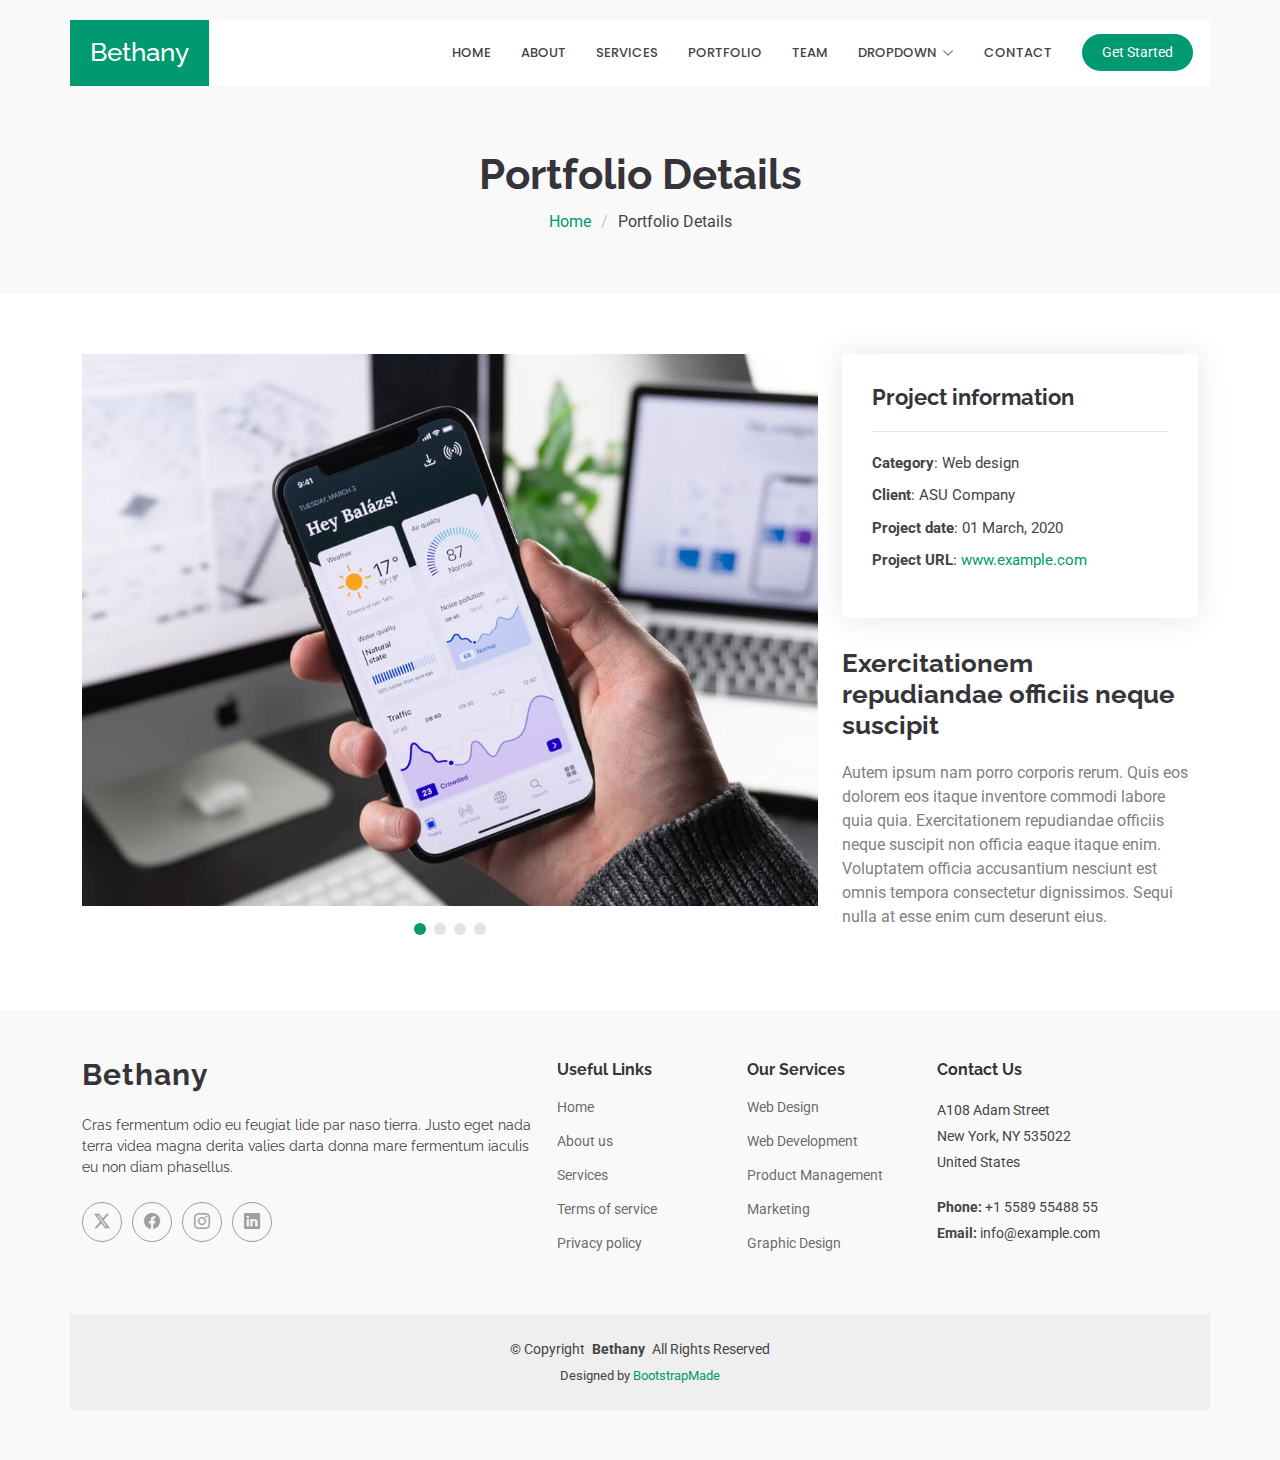
<file: portfolio-details.html>
<!DOCTYPE html>
<html lang="en">

<head>
  <meta charset="utf-8">
  <meta content="width=device-width, initial-scale=1.0" name="viewport">
  <title>Portfolio Details - Bethany Bootstrap Template</title>
  <meta name="description" content="">
  <meta name="keywords" content="">

  <!-- Favicons -->
  <link href="assets/img/favicon.png" rel="icon">
  <link href="assets/img/apple-touch-icon.png" rel="apple-touch-icon">

  <!-- Fonts -->
  <link href="https://fonts.googleapis.com" rel="preconnect">
  <link href="https://fonts.gstatic.com" rel="preconnect" crossorigin>
  <link href="https://fonts.googleapis.com/css2?family=Roboto:ital,wght@0,100;0,300;0,400;0,500;0,700;0,900;1,100;1,300;1,400;1,500;1,700;1,900&family=Poppins:ital,wght@0,100;0,200;0,300;0,400;0,500;0,600;0,700;0,800;0,900;1,100;1,200;1,300;1,400;1,500;1,600;1,700;1,800;1,900&family=Raleway:ital,wght@0,100;0,200;0,300;0,400;0,500;0,600;0,700;0,800;0,900;1,100;1,200;1,300;1,400;1,500;1,600;1,700;1,800;1,900&display=swap" rel="stylesheet">

  <!-- Vendor CSS Files -->
  <link href="assets/vendor/bootstrap/css/bootstrap.min.css" rel="stylesheet">
  <link href="assets/vendor/bootstrap-icons/bootstrap-icons.css" rel="stylesheet">
  <link href="assets/vendor/aos/aos.css" rel="stylesheet">
  <link href="assets/vendor/glightbox/css/glightbox.min.css" rel="stylesheet">
  <link href="assets/vendor/swiper/swiper-bundle.min.css" rel="stylesheet">

  <!-- Main CSS File -->
  <link href="assets/css/main.css" rel="stylesheet">

  <!-- =======================================================
  * Template Name: Bethany
  * Template URL: https://bootstrapmade.com/bethany-free-onepage-bootstrap-theme/
  * Updated: Aug 07 2024 with Bootstrap v5.3.3
  * Author: BootstrapMade.com
  * License: https://bootstrapmade.com/license/
  ======================================================== -->
</head>

<body class="portfolio-details-page">

  <header id="header" class="header d-flex align-items-center fixed-top">
    <div class="header-container container-fluid container-xl position-relative d-flex align-items-center justify-content-end">

      <a href="index.html" class="logo d-flex align-items-center me-auto">
        <!-- Uncomment the line below if you also wish to use an image logo -->
        <!-- <img src="assets/img/logo.png" alt=""> -->
        <h1 class="sitename">Bethany</h1>
      </a>

      <nav id="navmenu" class="navmenu">
        <ul>
          <li><a href="#hero">Home</a></li>
          <li><a href="#about">About</a></li>
          <li><a href="#services">Services</a></li>
          <li><a href="#portfolio">Portfolio</a></li>
          <li><a href="#team">Team</a></li>
          <li class="dropdown"><a href="#"><span>Dropdown</span> <i class="bi bi-chevron-down toggle-dropdown"></i></a>
            <ul>
              <li><a href="#">Dropdown 1</a></li>
              <li class="dropdown"><a href="#"><span>Deep Dropdown</span> <i class="bi bi-chevron-down toggle-dropdown"></i></a>
                <ul>
                  <li><a href="#">Deep Dropdown 1</a></li>
                  <li><a href="#">Deep Dropdown 2</a></li>
                  <li><a href="#">Deep Dropdown 3</a></li>
                  <li><a href="#">Deep Dropdown 4</a></li>
                  <li><a href="#">Deep Dropdown 5</a></li>
                </ul>
              </li>
              <li><a href="#">Dropdown 2</a></li>
              <li><a href="#">Dropdown 3</a></li>
              <li><a href="#">Dropdown 4</a></li>
            </ul>
          </li>
          <li><a href="#contact">Contact</a></li>
        </ul>
        <i class="mobile-nav-toggle d-xl-none bi bi-list"></i>
      </nav>

      <a class="btn-getstarted" href="index.html#about">Get Started</a>

    </div>
  </header>

  <main class="main">

    <!-- Page Title -->
    <div class="page-title light-background">
      <div class="container">
        <h1>Portfolio Details</h1>
        <nav class="breadcrumbs">
          <ol>
            <li><a href="index.html">Home</a></li>
            <li class="current">Portfolio Details</li>
          </ol>
        </nav>
      </div>
    </div><!-- End Page Title -->

    <!-- Portfolio Details Section -->
    <section id="portfolio-details" class="portfolio-details section">

      <div class="container" data-aos="fade-up" data-aos-delay="100">

        <div class="row gy-4">

          <div class="col-lg-8">
            <div class="portfolio-details-slider swiper init-swiper">

              <script type="application/json" class="swiper-config">
                {
                  "loop": true,
                  "speed": 600,
                  "autoplay": {
                    "delay": 5000
                  },
                  "slidesPerView": "auto",
                  "pagination": {
                    "el": ".swiper-pagination",
                    "type": "bullets",
                    "clickable": true
                  }
                }
              </script>

              <div class="swiper-wrapper align-items-center">

                <div class="swiper-slide">
                  <img src="assets/img/portfolio/app-1.jpg" alt="">
                </div>

                <div class="swiper-slide">
                  <img src="assets/img/portfolio/product-1.jpg" alt="">
                </div>

                <div class="swiper-slide">
                  <img src="assets/img/portfolio/branding-1.jpg" alt="">
                </div>

                <div class="swiper-slide">
                  <img src="assets/img/portfolio/books-1.jpg" alt="">
                </div>

              </div>
              <div class="swiper-pagination"></div>
            </div>
          </div>

          <div class="col-lg-4">
            <div class="portfolio-info" data-aos="fade-up" data-aos-delay="200">
              <h3>Project information</h3>
              <ul>
                <li><strong>Category</strong>: Web design</li>
                <li><strong>Client</strong>: ASU Company</li>
                <li><strong>Project date</strong>: 01 March, 2020</li>
                <li><strong>Project URL</strong>: <a href="#">www.example.com</a></li>
              </ul>
            </div>
            <div class="portfolio-description" data-aos="fade-up" data-aos-delay="300">
              <h2>Exercitationem repudiandae officiis neque suscipit</h2>
              <p>
                Autem ipsum nam porro corporis rerum. Quis eos dolorem eos itaque inventore commodi labore quia quia. Exercitationem repudiandae officiis neque suscipit non officia eaque itaque enim. Voluptatem officia accusantium nesciunt est omnis tempora consectetur dignissimos. Sequi nulla at esse enim cum deserunt eius.
              </p>
            </div>
          </div>

        </div>

      </div>

    </section><!-- /Portfolio Details Section -->

  </main>

  <footer id="footer" class="footer light-background">

    <div class="container footer-top">
      <div class="row gy-4">
        <div class="col-lg-5 col-md-12 footer-about">
          <a href="index.html" class="logo d-flex align-items-center">
            <span class="sitename">Bethany</span>
          </a>
          <p>Cras fermentum odio eu feugiat lide par naso tierra. Justo eget nada terra videa magna derita valies darta donna mare fermentum iaculis eu non diam phasellus.</p>
          <div class="social-links d-flex mt-4">
            <a href=""><i class="bi bi-twitter-x"></i></a>
            <a href=""><i class="bi bi-facebook"></i></a>
            <a href=""><i class="bi bi-instagram"></i></a>
            <a href=""><i class="bi bi-linkedin"></i></a>
          </div>
        </div>

        <div class="col-lg-2 col-6 footer-links">
          <h4>Useful Links</h4>
          <ul>
            <li><a href="#">Home</a></li>
            <li><a href="#">About us</a></li>
            <li><a href="#">Services</a></li>
            <li><a href="#">Terms of service</a></li>
            <li><a href="#">Privacy policy</a></li>
          </ul>
        </div>

        <div class="col-lg-2 col-6 footer-links">
          <h4>Our Services</h4>
          <ul>
            <li><a href="#">Web Design</a></li>
            <li><a href="#">Web Development</a></li>
            <li><a href="#">Product Management</a></li>
            <li><a href="#">Marketing</a></li>
            <li><a href="#">Graphic Design</a></li>
          </ul>
        </div>

        <div class="col-lg-3 col-md-12 footer-contact text-center text-md-start">
          <h4>Contact Us</h4>
          <p>A108 Adam Street</p>
          <p>New York, NY 535022</p>
          <p>United States</p>
          <p class="mt-4"><strong>Phone:</strong> <span>+1 5589 55488 55</span></p>
          <p><strong>Email:</strong> <span>info@example.com</span></p>
        </div>

      </div>
    </div>

    <div class="container copyright text-center mt-4">
      <p>© <span>Copyright</span> <strong class="px-1 sitename">Bethany</strong> <span>All Rights Reserved</span></p>
      <div class="credits">
        <!-- All the links in the footer should remain intact. -->
        <!-- You can delete the links only if you've purchased the pro version. -->
        <!-- Licensing information: https://bootstrapmade.com/license/ -->
        <!-- Purchase the pro version with working PHP/AJAX contact form: [buy-url] -->
        Designed by <a href="https://bootstrapmade.com/">BootstrapMade</a>
      </div>
    </div>

  </footer>

  <!-- Scroll Top -->
  <a href="#" id="scroll-top" class="scroll-top d-flex align-items-center justify-content-center"><i class="bi bi-arrow-up-short"></i></a>

  <!-- Preloader -->
  <div id="preloader"></div>

  <!-- Vendor JS Files -->
  <script src="assets/vendor/bootstrap/js/bootstrap.bundle.min.js"></script>
  <script src="assets/vendor/php-email-form/validate.js"></script>
  <script src="assets/vendor/aos/aos.js"></script>
  <script src="assets/vendor/glightbox/js/glightbox.min.js"></script>
  <script src="assets/vendor/purecounter/purecounter_vanilla.js"></script>
  <script src="assets/vendor/imagesloaded/imagesloaded.pkgd.min.js"></script>
  <script src="assets/vendor/isotope-layout/isotope.pkgd.min.js"></script>
  <script src="assets/vendor/swiper/swiper-bundle.min.js"></script>

  <!-- Main JS File -->
  <script src="assets/js/main.js"></script>

</body>

</html>
</file>
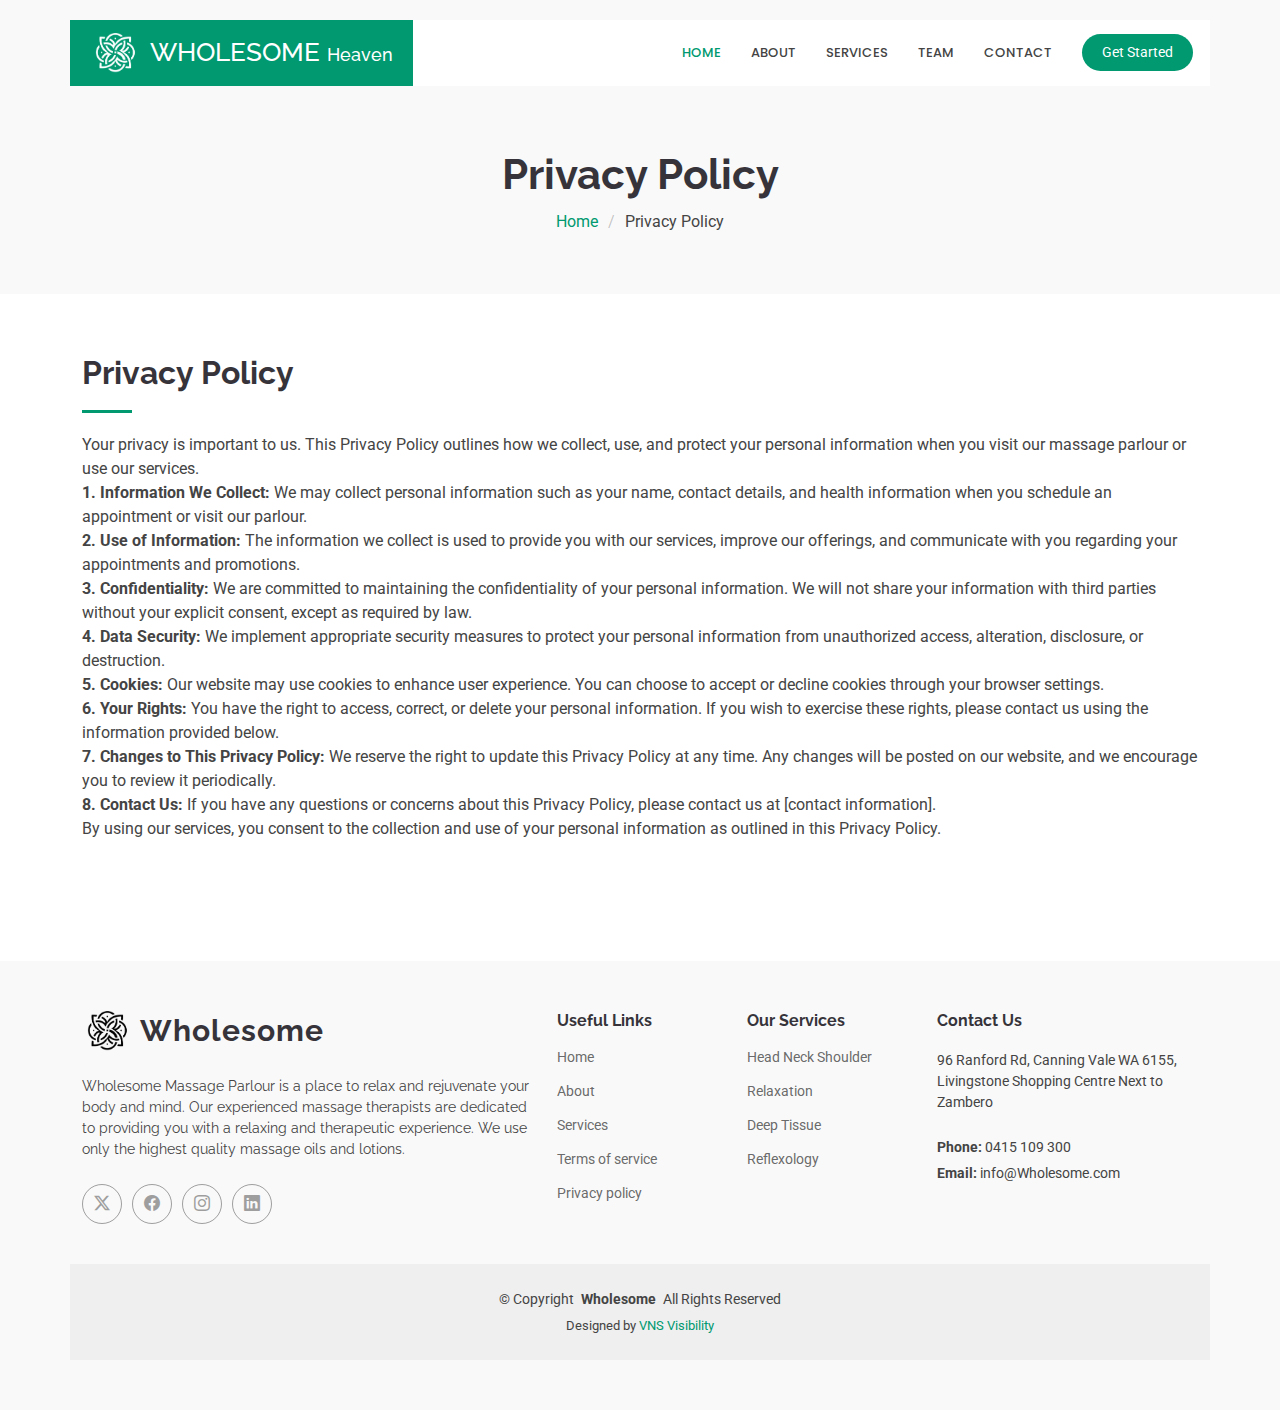
<file: Privacy-Policy.html>
<!DOCTYPE html>
<html lang="en">

<head>
  <meta charset="utf-8">
  <meta content="width=device-width, initial-scale=1.0" name="viewport">
  <title>Starter Page - Bethany Bootstrap Template</title>
  <meta name="description" content="">
  <meta name="keywords" content="">

  <!-- Favicons -->
  <link href="assets/img/favicon.png" rel="icon">
  <link href="assets/img/apple-touch-icon.png" rel="apple-touch-icon">

  <!-- Fonts -->
  <link href="https://fonts.googleapis.com" rel="preconnect">
  <link href="https://fonts.gstatic.com" rel="preconnect" crossorigin>
  <link href="https://fonts.googleapis.com/css2?family=Roboto:ital,wght@0,100;0,300;0,400;0,500;0,700;0,900;1,100;1,300;1,400;1,500;1,700;1,900&family=Poppins:ital,wght@0,100;0,200;0,300;0,400;0,500;0,600;0,700;0,800;0,900;1,100;1,200;1,300;1,400;1,500;1,600;1,700;1,800;1,900&family=Raleway:ital,wght@0,100;0,200;0,300;0,400;0,500;0,600;0,700;0,800;0,900;1,100;1,200;1,300;1,400;1,500;1,600;1,700;1,800;1,900&display=swap" rel="stylesheet">

  <!-- Vendor CSS Files -->
  <link href="assets/vendor/bootstrap/css/bootstrap.min.css" rel="stylesheet">
  <link href="assets/vendor/bootstrap-icons/bootstrap-icons.css" rel="stylesheet">
  <link href="assets/vendor/aos/aos.css" rel="stylesheet">
  <link href="assets/vendor/glightbox/css/glightbox.min.css" rel="stylesheet">
  <link href="assets/vendor/swiper/swiper-bundle.min.css" rel="stylesheet">

  <!-- Main CSS File -->
  <link href="assets/css/main.css" rel="stylesheet">
</head>

<body class="starter-page-page">

  <header id="header" class="header d-flex align-items-center fixed-top">
    <div class="header-container container-fluid container-xl position-relative d-flex align-items-center justify-content-end">

      <a href="index.html" class="logo d-flex align-items-center me-auto">
        <img src="./assets/img/whollogo.png" alt="" srcset=""><br>
        <h1 class="sitename">WHOLESOME
          <span style="font-size: 18px;">Heaven</span></h1>
      </a>

      <nav id="navmenu" class="navmenu">
        <ul>
          <li><a href="./index.html" class="active">Home</a></li>
          <li><a href="./index.html#about">About</a></li>
          <li><a href="./index.html#services">Services</a></li>
          <!-- <li><a href="#portfolio">Portfolio</a></li> -->
          <li><a href="./index.html#team">Team</a></li>
          <!-- <li class="dropdown"><a href="#"><span>Dropdown</span> <i class="bi bi-chevron-down toggle-dropdown"></i></a>
            <ul>
              <li><a href="#">Dropdown 1</a></li>
              <li class="dropdown"><a href="#"><span>Deep Dropdown</span> <i class="bi bi-chevron-down toggle-dropdown"></i></a>
                <ul>
                  <li><a href="#">Deep Dropdown 1</a></li>
                  <li><a href="#">Deep Dropdown 2</a></li>
                  <li><a href="#">Deep Dropdown 3</a></li>
                  <li><a href="#">Deep Dropdown 4</a></li>
                  <li><a href="#">Deep Dropdown 5</a></li>
                </ul>
              </li>
              <li><a href="#">Dropdown 2</a></li>
              <li><a href="#">Dropdown 3</a></li>
              <li><a href="#">Dropdown 4</a></li>
            </ul>
          </li> -->
          <li><a href="#contact">Contact</a></li>
        </ul>
        <i class="mobile-nav-toggle d-xl-none bi bi-list"></i>
      </nav>

      <a class="btn-getstarted" href="index.html#about">Get Started</a>

    </div>
  </header>

  <main class="main">

    <!-- Page Title -->
    <div class="page-title light-background">
      <div class="container">
        <h1>Privacy Policy</h1>
        <nav class="breadcrumbs">
          <ol>
            <li><a href="index.html">Home</a></li>
            <li class="current">Privacy Policy</li>
          </ol>
        </nav>
      </div>
    </div><!-- End Page Title -->

    <!-- Starter Section Section -->
    <section id="starter-section" class="starter-section section">

      <!-- Section Title -->
      <div class="container section-title" data-aos="fade-up">
        <h2>Privacy Policy</h2>

        <p>Your privacy is important to us. This Privacy Policy outlines how we collect, use, and protect your personal information when you visit our massage parlour or use our services.</p>
        
        <p><strong>1. Information We Collect:</strong> We may collect personal information such as your name, contact details, and health information when you schedule an appointment or visit our parlour.</p>
        
        <p><strong>2. Use of Information:</strong> The information we collect is used to provide you with our services, improve our offerings, and communicate with you regarding your appointments and promotions.</p>
        
        <p><strong>3. Confidentiality:</strong> We are committed to maintaining the confidentiality of your personal information. We will not share your information with third parties without your explicit consent, except as required by law.</p>
        
        <p><strong>4. Data Security:</strong> We implement appropriate security measures to protect your personal information from unauthorized access, alteration, disclosure, or destruction.</p>
        
        <p><strong>5. Cookies:</strong> Our website may use cookies to enhance user experience. You can choose to accept or decline cookies through your browser settings.</p>
        
        <p><strong>6. Your Rights:</strong> You have the right to access, correct, or delete your personal information. If you wish to exercise these rights, please contact us using the information provided below.</p>
        
        <p><strong>7. Changes to This Privacy Policy:</strong> We reserve the right to update this Privacy Policy at any time. Any changes will be posted on our website, and we encourage you to review it periodically.</p>
        
        <p><strong>8. Contact Us:</strong> If you have any questions or concerns about this Privacy Policy, please contact us at [contact information].</p>
        
        <p>By using our services, you consent to the collection and use of your personal information as outlined in this Privacy Policy.</p>
      </div><!-- End Section Title -->
    </section><!-- /Starter Section Section -->

  </main>

  <footer id="footer" class="footer light-background">

    <div class="container footer-top">
      <div class="row gy-4">
        <div class="col-lg-5 col-md-12 footer-about">
          <a href="index.html" class="logo d-flex align-items-center">
            <img src="./assets/img/whollogoblack.png" alt="" srcset="">
            <span class="sitename">Wholesome</span>
          </a>
          <p>Wholesome Massage Parlour is a place to relax and rejuvenate your body and mind. Our experienced massage therapists are dedicated to providing you with a relaxing and therapeutic experience.
            We use only the highest quality massage oils and lotions.
          </p>
          <div class="social-links d-flex mt-4">
            <a href=""><i class="bi bi-twitter-x"></i></a>
            <a href=""><i class="bi bi-facebook"></i></a>
            <a href=""><i class="bi bi-instagram"></i></a>
            <a href=""><i class="bi bi-linkedin"></i></a>
          </div>
        </div>

        <div class="col-lg-2 col-6 footer-links">
          <h4>Useful Links</h4>
          <ul>
            <li><a href="./index.html" class="active">Home</a></li>
            <li><a href="./index.html#about">About</a></li>
            <li><a href="./index.html#services">Services</a></li>
            <li><a href="./terms.html">Terms of service</a></li>
            <li><a href="./Privacy-Policy.html">Privacy policy</a></li>
          </ul>
        </div>

        <div class="col-lg-2 col-6 footer-links">
          <h4>Our Services</h4>
          <ul>
            <li><a href="./Head-Neck-Shoulder.html">Head Neck Shoulder</a></li>
            <li><a href="./Relaxation.html">Relaxation</a></li>
            <li><a href="./Deep-Tissue.html">Deep Tissue</a></li>
            <li><a href="./Reflexology.html">Reflexology</a></li>
          </ul>
        </div>

        <div class="col-lg-3 col-md-12 footer-contact text-center text-md-start">
          <h4>Contact Us</h4>
          <p>96 Ranford Rd, Canning Vale WA 6155, Livingstone Shopping Centre Next to Zambero</p>
          
          <p class="mt-4"><strong>Phone:</strong> <span>0415 109 300</span></p>
          <p><strong>Email:</strong> <span>info@Wholesome.com</span></p>
        </div>

      </div>
    </div>

    <div class="container copyright text-center mt-4">
      <p>© <span>Copyright</span> <strong class="px-1 sitename">Wholesome</strong> <span>All Rights Reserved</span></p>
      <div class="credits">
        <!-- All the links in the footer should remain intact. -->
        <!-- You can delete the links only if you've purchased the pro version. -->
        <!-- Licensing information: https://bootstrapmade.com/license/ -->
        <!-- Purchase the pro version with working PHP/AJAX contact form: [buy-url] -->
        Designed by <a href="#">VNS Visibility</a>
      </div>
    </div>

  </footer>

  <!-- Scroll Top -->
  <a href="#" id="scroll-top" class="scroll-top d-flex align-items-center justify-content-center"><i class="bi bi-arrow-up-short"></i></a>

  <!-- Preloader -->
  <div id="preloader"></div>

  <!-- Vendor JS Files -->
  <script src="assets/vendor/bootstrap/js/bootstrap.bundle.min.js"></script>
  <script src="assets/vendor/php-email-form/validate.js"></script>
  <script src="assets/vendor/aos/aos.js"></script>
  <script src="assets/vendor/glightbox/js/glightbox.min.js"></script>
  <script src="assets/vendor/purecounter/purecounter_vanilla.js"></script>
  <script src="assets/vendor/imagesloaded/imagesloaded.pkgd.min.js"></script>
  <script src="assets/vendor/isotope-layout/isotope.pkgd.min.js"></script>
  <script src="assets/vendor/swiper/swiper-bundle.min.js"></script>

  <!-- Main JS File -->
  <script src="assets/js/main.js"></script>

</body>

</html>
</file>
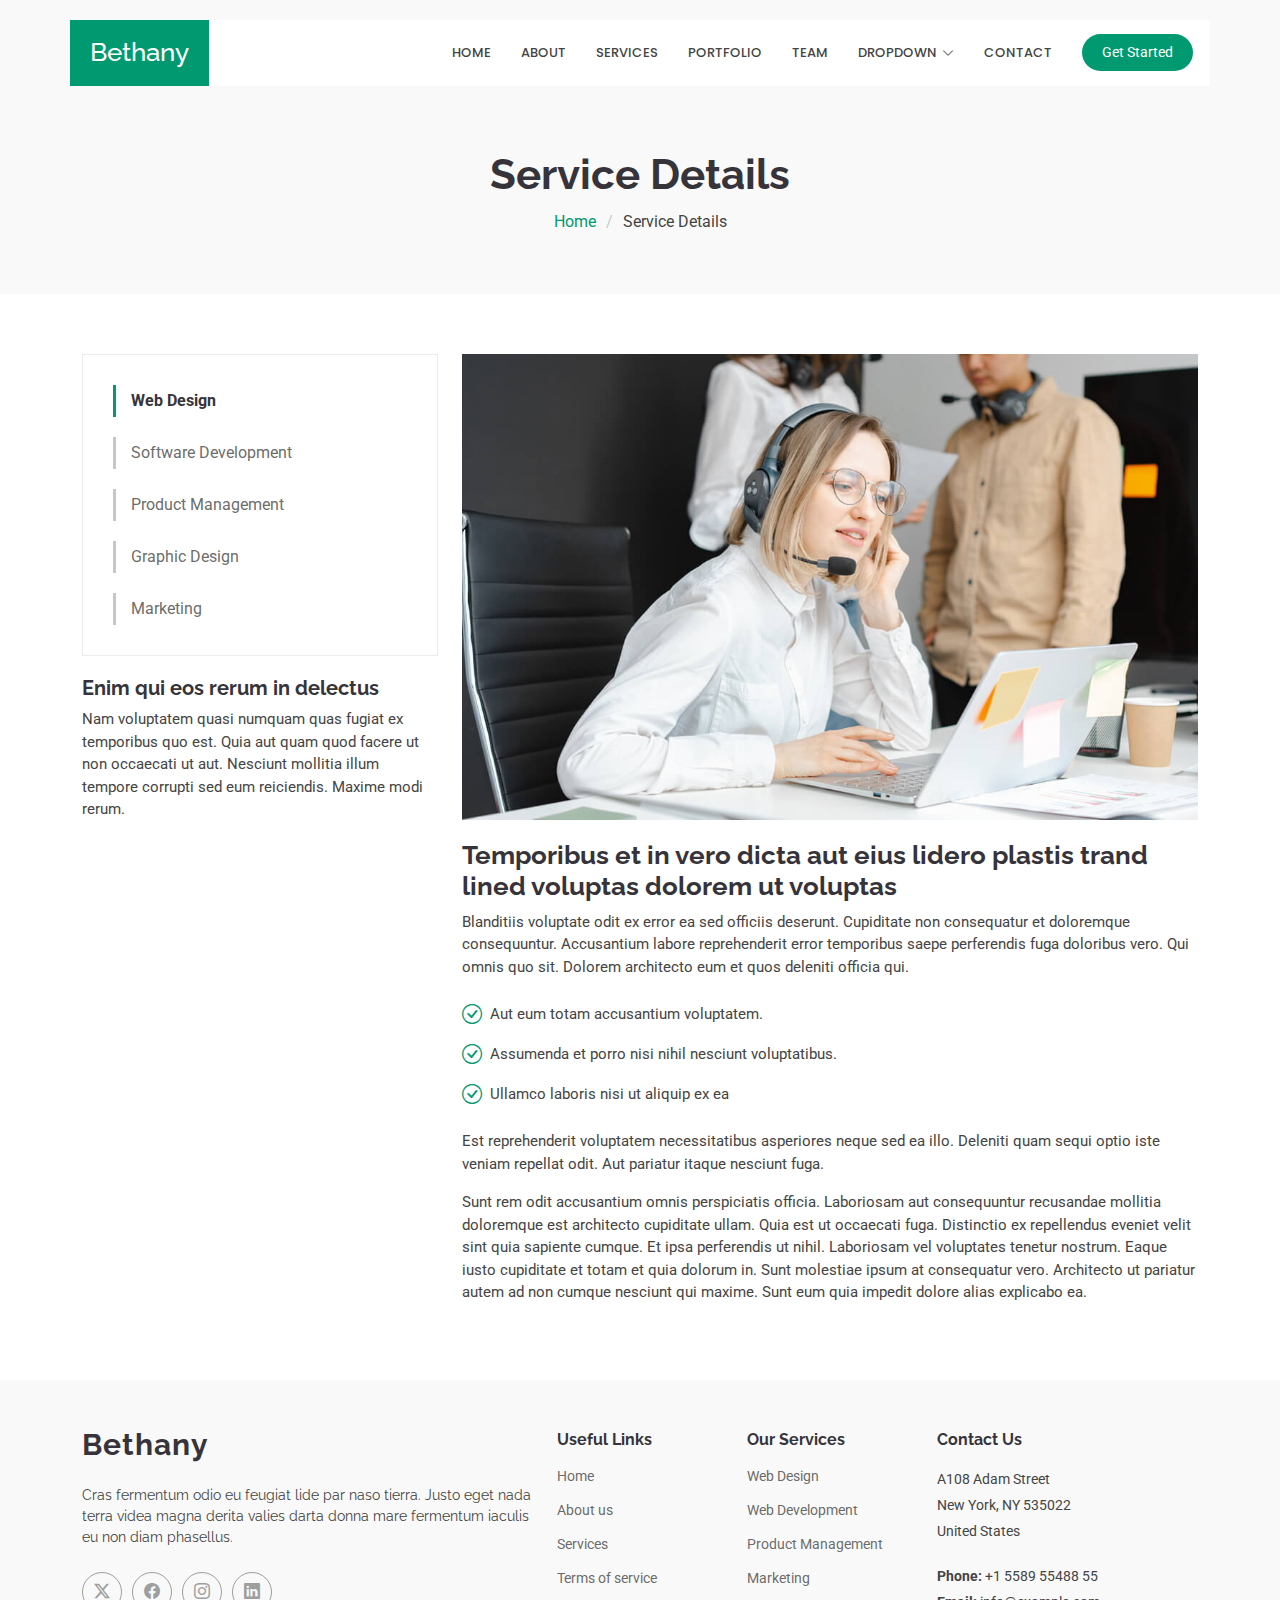
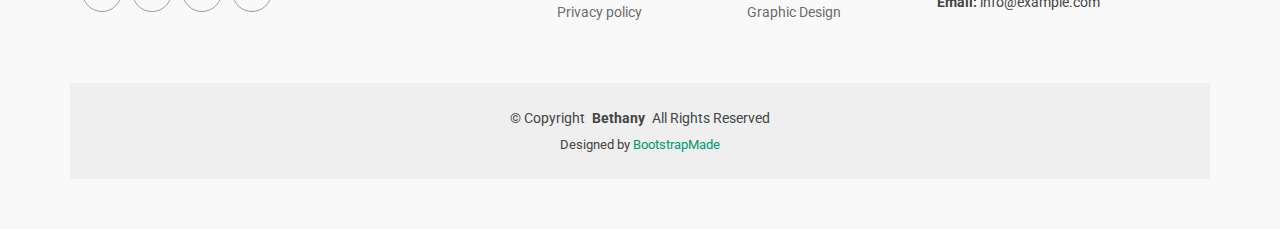
<file: service-details.html>
<!DOCTYPE html>
<html lang="en">

<head>
  <meta charset="utf-8">
  <meta content="width=device-width, initial-scale=1.0" name="viewport">
  <title>Service Details - Bethany Bootstrap Template</title>
  <meta name="description" content="">
  <meta name="keywords" content="">

  <!-- Favicons -->
  <link href="assets/img/favicon.png" rel="icon">
  <link href="assets/img/apple-touch-icon.png" rel="apple-touch-icon">

  <!-- Fonts -->
  <link href="https://fonts.googleapis.com" rel="preconnect">
  <link href="https://fonts.gstatic.com" rel="preconnect" crossorigin>
  <link href="https://fonts.googleapis.com/css2?family=Roboto:ital,wght@0,100;0,300;0,400;0,500;0,700;0,900;1,100;1,300;1,400;1,500;1,700;1,900&family=Poppins:ital,wght@0,100;0,200;0,300;0,400;0,500;0,600;0,700;0,800;0,900;1,100;1,200;1,300;1,400;1,500;1,600;1,700;1,800;1,900&family=Raleway:ital,wght@0,100;0,200;0,300;0,400;0,500;0,600;0,700;0,800;0,900;1,100;1,200;1,300;1,400;1,500;1,600;1,700;1,800;1,900&display=swap" rel="stylesheet">

  <!-- Vendor CSS Files -->
  <link href="assets/vendor/bootstrap/css/bootstrap.min.css" rel="stylesheet">
  <link href="assets/vendor/bootstrap-icons/bootstrap-icons.css" rel="stylesheet">
  <link href="assets/vendor/aos/aos.css" rel="stylesheet">
  <link href="assets/vendor/glightbox/css/glightbox.min.css" rel="stylesheet">
  <link href="assets/vendor/swiper/swiper-bundle.min.css" rel="stylesheet">

  <!-- Main CSS File -->
  <link href="assets/css/main.css" rel="stylesheet">

  <!-- =======================================================
  * Template Name: Bethany
  * Template URL: https://bootstrapmade.com/bethany-free-onepage-bootstrap-theme/
  * Updated: Aug 07 2024 with Bootstrap v5.3.3
  * Author: BootstrapMade.com
  * License: https://bootstrapmade.com/license/
  ======================================================== -->
</head>

<body class="service-details-page">

  <header id="header" class="header d-flex align-items-center fixed-top">
    <div class="header-container container-fluid container-xl position-relative d-flex align-items-center justify-content-end">

      <a href="index.html" class="logo d-flex align-items-center me-auto">
        <!-- Uncomment the line below if you also wish to use an image logo -->
        <!-- <img src="assets/img/logo.png" alt=""> -->
        <h1 class="sitename">Bethany</h1>
      </a>

      <nav id="navmenu" class="navmenu">
        <ul>
          <li><a href="#hero">Home</a></li>
          <li><a href="#about">About</a></li>
          <li><a href="#services">Services</a></li>
          <li><a href="#portfolio">Portfolio</a></li>
          <li><a href="#team">Team</a></li>
          <li class="dropdown"><a href="#"><span>Dropdown</span> <i class="bi bi-chevron-down toggle-dropdown"></i></a>
            <ul>
              <li><a href="#">Dropdown 1</a></li>
              <li class="dropdown"><a href="#"><span>Deep Dropdown</span> <i class="bi bi-chevron-down toggle-dropdown"></i></a>
                <ul>
                  <li><a href="#">Deep Dropdown 1</a></li>
                  <li><a href="#">Deep Dropdown 2</a></li>
                  <li><a href="#">Deep Dropdown 3</a></li>
                  <li><a href="#">Deep Dropdown 4</a></li>
                  <li><a href="#">Deep Dropdown 5</a></li>
                </ul>
              </li>
              <li><a href="#">Dropdown 2</a></li>
              <li><a href="#">Dropdown 3</a></li>
              <li><a href="#">Dropdown 4</a></li>
            </ul>
          </li>
          <li><a href="#contact">Contact</a></li>
        </ul>
        <i class="mobile-nav-toggle d-xl-none bi bi-list"></i>
      </nav>

      <a class="btn-getstarted" href="index.html#about">Get Started</a>

    </div>
  </header>

  <main class="main">

    <!-- Page Title -->
    <div class="page-title light-background">
      <div class="container">
        <h1>Service Details</h1>
        <nav class="breadcrumbs">
          <ol>
            <li><a href="index.html">Home</a></li>
            <li class="current">Service Details</li>
          </ol>
        </nav>
      </div>
    </div><!-- End Page Title -->

    <!-- Service Details Section -->
    <section id="service-details" class="service-details section">

      <div class="container">

        <div class="row gy-4">

          <div class="col-lg-4" data-aos="fade-up" data-aos-delay="100">
            <div class="services-list">
              <a href="#" class="active">Web Design</a>
              <a href="#">Software Development</a>
              <a href="#">Product Management</a>
              <a href="#">Graphic Design</a>
              <a href="#">Marketing</a>
            </div>

            <h4>Enim qui eos rerum in delectus</h4>
            <p>Nam voluptatem quasi numquam quas fugiat ex temporibus quo est. Quia aut quam quod facere ut non occaecati ut aut. Nesciunt mollitia illum tempore corrupti sed eum reiciendis. Maxime modi rerum.</p>
          </div>

          <div class="col-lg-8" data-aos="fade-up" data-aos-delay="200">
            <img src="assets/img/services.jpg" alt="" class="img-fluid services-img">
            <h3>Temporibus et in vero dicta aut eius lidero plastis trand lined voluptas dolorem ut voluptas</h3>
            <p>
              Blanditiis voluptate odit ex error ea sed officiis deserunt. Cupiditate non consequatur et doloremque consequuntur. Accusantium labore reprehenderit error temporibus saepe perferendis fuga doloribus vero. Qui omnis quo sit. Dolorem architecto eum et quos deleniti officia qui.
            </p>
            <ul>
              <li><i class="bi bi-check-circle"></i> <span>Aut eum totam accusantium voluptatem.</span></li>
              <li><i class="bi bi-check-circle"></i> <span>Assumenda et porro nisi nihil nesciunt voluptatibus.</span></li>
              <li><i class="bi bi-check-circle"></i> <span>Ullamco laboris nisi ut aliquip ex ea</span></li>
            </ul>
            <p>
              Est reprehenderit voluptatem necessitatibus asperiores neque sed ea illo. Deleniti quam sequi optio iste veniam repellat odit. Aut pariatur itaque nesciunt fuga.
            </p>
            <p>
              Sunt rem odit accusantium omnis perspiciatis officia. Laboriosam aut consequuntur recusandae mollitia doloremque est architecto cupiditate ullam. Quia est ut occaecati fuga. Distinctio ex repellendus eveniet velit sint quia sapiente cumque. Et ipsa perferendis ut nihil. Laboriosam vel voluptates tenetur nostrum. Eaque iusto cupiditate et totam et quia dolorum in. Sunt molestiae ipsum at consequatur vero. Architecto ut pariatur autem ad non cumque nesciunt qui maxime. Sunt eum quia impedit dolore alias explicabo ea.
            </p>
          </div>

        </div>

      </div>

    </section><!-- /Service Details Section -->

  </main>

  <footer id="footer" class="footer light-background">

    <div class="container footer-top">
      <div class="row gy-4">
        <div class="col-lg-5 col-md-12 footer-about">
          <a href="index.html" class="logo d-flex align-items-center">
            <span class="sitename">Bethany</span>
          </a>
          <p>Cras fermentum odio eu feugiat lide par naso tierra. Justo eget nada terra videa magna derita valies darta donna mare fermentum iaculis eu non diam phasellus.</p>
          <div class="social-links d-flex mt-4">
            <a href=""><i class="bi bi-twitter-x"></i></a>
            <a href=""><i class="bi bi-facebook"></i></a>
            <a href=""><i class="bi bi-instagram"></i></a>
            <a href=""><i class="bi bi-linkedin"></i></a>
          </div>
        </div>

        <div class="col-lg-2 col-6 footer-links">
          <h4>Useful Links</h4>
          <ul>
            <li><a href="#">Home</a></li>
            <li><a href="#">About us</a></li>
            <li><a href="#">Services</a></li>
            <li><a href="#">Terms of service</a></li>
            <li><a href="#">Privacy policy</a></li>
          </ul>
        </div>

        <div class="col-lg-2 col-6 footer-links">
          <h4>Our Services</h4>
          <ul>
            <li><a href="#">Web Design</a></li>
            <li><a href="#">Web Development</a></li>
            <li><a href="#">Product Management</a></li>
            <li><a href="#">Marketing</a></li>
            <li><a href="#">Graphic Design</a></li>
          </ul>
        </div>

        <div class="col-lg-3 col-md-12 footer-contact text-center text-md-start">
          <h4>Contact Us</h4>
          <p>A108 Adam Street</p>
          <p>New York, NY 535022</p>
          <p>United States</p>
          <p class="mt-4"><strong>Phone:</strong> <span>+1 5589 55488 55</span></p>
          <p><strong>Email:</strong> <span>info@example.com</span></p>
        </div>

      </div>
    </div>

    <div class="container copyright text-center mt-4">
      <p>© <span>Copyright</span> <strong class="px-1 sitename">Bethany</strong> <span>All Rights Reserved</span></p>
      <div class="credits">
        <!-- All the links in the footer should remain intact. -->
        <!-- You can delete the links only if you've purchased the pro version. -->
        <!-- Licensing information: https://bootstrapmade.com/license/ -->
        <!-- Purchase the pro version with working PHP/AJAX contact form: [buy-url] -->
        Designed by <a href="https://bootstrapmade.com/">BootstrapMade</a>
      </div>
    </div>

  </footer>

  <!-- Scroll Top -->
  <a href="#" id="scroll-top" class="scroll-top d-flex align-items-center justify-content-center"><i class="bi bi-arrow-up-short"></i></a>

  <!-- Preloader -->
  <div id="preloader"></div>

  <!-- Vendor JS Files -->
  <script src="assets/vendor/bootstrap/js/bootstrap.bundle.min.js"></script>
  <script src="assets/vendor/php-email-form/validate.js"></script>
  <script src="assets/vendor/aos/aos.js"></script>
  <script src="assets/vendor/glightbox/js/glightbox.min.js"></script>
  <script src="assets/vendor/purecounter/purecounter_vanilla.js"></script>
  <script src="assets/vendor/imagesloaded/imagesloaded.pkgd.min.js"></script>
  <script src="assets/vendor/isotope-layout/isotope.pkgd.min.js"></script>
  <script src="assets/vendor/swiper/swiper-bundle.min.js"></script>

  <!-- Main JS File -->
  <script src="assets/js/main.js"></script>

</body>

</html>
</file>
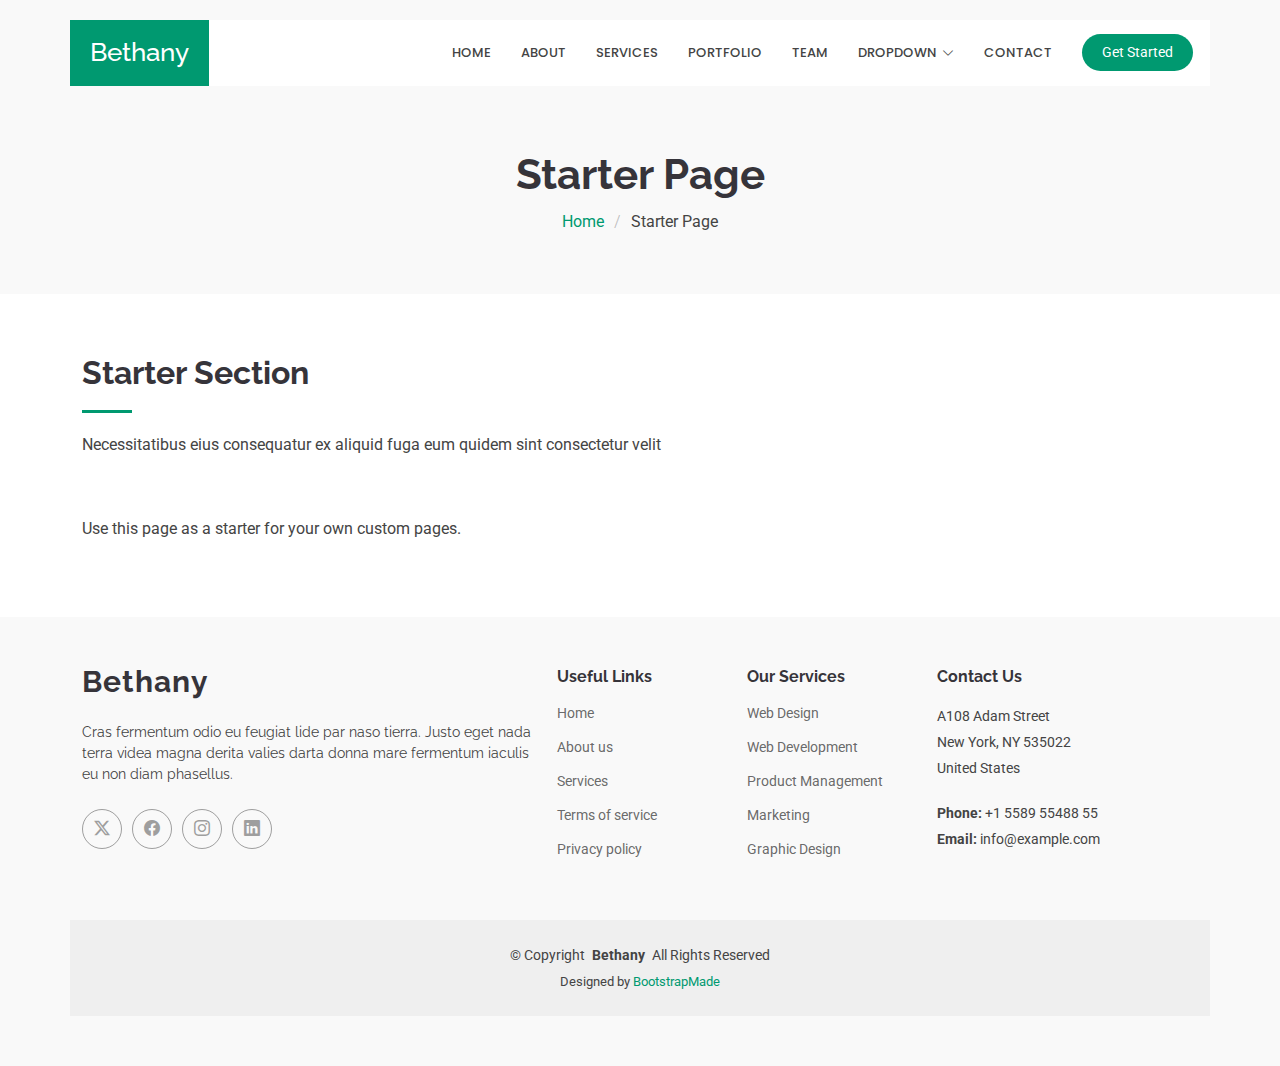
<file: starter-page.html>
<!DOCTYPE html>
<html lang="en">

<head>
  <meta charset="utf-8">
  <meta content="width=device-width, initial-scale=1.0" name="viewport">
  <title>Starter Page - Bethany Bootstrap Template</title>
  <meta name="description" content="">
  <meta name="keywords" content="">

  <!-- Favicons -->
  <link href="assets/img/favicon.png" rel="icon">
  <link href="assets/img/apple-touch-icon.png" rel="apple-touch-icon">

  <!-- Fonts -->
  <link href="https://fonts.googleapis.com" rel="preconnect">
  <link href="https://fonts.gstatic.com" rel="preconnect" crossorigin>
  <link href="https://fonts.googleapis.com/css2?family=Roboto:ital,wght@0,100;0,300;0,400;0,500;0,700;0,900;1,100;1,300;1,400;1,500;1,700;1,900&family=Poppins:ital,wght@0,100;0,200;0,300;0,400;0,500;0,600;0,700;0,800;0,900;1,100;1,200;1,300;1,400;1,500;1,600;1,700;1,800;1,900&family=Raleway:ital,wght@0,100;0,200;0,300;0,400;0,500;0,600;0,700;0,800;0,900;1,100;1,200;1,300;1,400;1,500;1,600;1,700;1,800;1,900&display=swap" rel="stylesheet">

  <!-- Vendor CSS Files -->
  <link href="assets/vendor/bootstrap/css/bootstrap.min.css" rel="stylesheet">
  <link href="assets/vendor/bootstrap-icons/bootstrap-icons.css" rel="stylesheet">
  <link href="assets/vendor/aos/aos.css" rel="stylesheet">
  <link href="assets/vendor/glightbox/css/glightbox.min.css" rel="stylesheet">
  <link href="assets/vendor/swiper/swiper-bundle.min.css" rel="stylesheet">

  <!-- Main CSS File -->
  <link href="assets/css/main.css" rel="stylesheet">

  <!-- =======================================================
  * Template Name: Bethany
  * Template URL: https://bootstrapmade.com/bethany-free-onepage-bootstrap-theme/
  * Updated: Aug 07 2024 with Bootstrap v5.3.3
  * Author: BootstrapMade.com
  * License: https://bootstrapmade.com/license/
  ======================================================== -->
</head>

<body class="starter-page-page">

  <header id="header" class="header d-flex align-items-center fixed-top">
    <div class="header-container container-fluid container-xl position-relative d-flex align-items-center justify-content-end">

      <a href="index.html" class="logo d-flex align-items-center me-auto">
        <!-- Uncomment the line below if you also wish to use an image logo -->
        <!-- <img src="assets/img/logo.png" alt=""> -->
        <h1 class="sitename">Bethany</h1>
      </a>

      <nav id="navmenu" class="navmenu">
        <ul>
          <li><a href="#hero">Home</a></li>
          <li><a href="#about">About</a></li>
          <li><a href="#services">Services</a></li>
          <li><a href="#portfolio">Portfolio</a></li>
          <li><a href="#team">Team</a></li>
          <li class="dropdown"><a href="#"><span>Dropdown</span> <i class="bi bi-chevron-down toggle-dropdown"></i></a>
            <ul>
              <li><a href="#">Dropdown 1</a></li>
              <li class="dropdown"><a href="#"><span>Deep Dropdown</span> <i class="bi bi-chevron-down toggle-dropdown"></i></a>
                <ul>
                  <li><a href="#">Deep Dropdown 1</a></li>
                  <li><a href="#">Deep Dropdown 2</a></li>
                  <li><a href="#">Deep Dropdown 3</a></li>
                  <li><a href="#">Deep Dropdown 4</a></li>
                  <li><a href="#">Deep Dropdown 5</a></li>
                </ul>
              </li>
              <li><a href="#">Dropdown 2</a></li>
              <li><a href="#">Dropdown 3</a></li>
              <li><a href="#">Dropdown 4</a></li>
            </ul>
          </li>
          <li><a href="#contact">Contact</a></li>
        </ul>
        <i class="mobile-nav-toggle d-xl-none bi bi-list"></i>
      </nav>

      <a class="btn-getstarted" href="index.html#about">Get Started</a>

    </div>
  </header>

  <main class="main">

    <!-- Page Title -->
    <div class="page-title light-background">
      <div class="container">
        <h1>Starter Page</h1>
        <nav class="breadcrumbs">
          <ol>
            <li><a href="index.html">Home</a></li>
            <li class="current">Starter Page</li>
          </ol>
        </nav>
      </div>
    </div><!-- End Page Title -->

    <!-- Starter Section Section -->
    <section id="starter-section" class="starter-section section">

      <!-- Section Title -->
      <div class="container section-title" data-aos="fade-up">
        <h2>Starter Section</h2>
        <p>Necessitatibus eius consequatur ex aliquid fuga eum quidem sint consectetur velit</p>
      </div><!-- End Section Title -->

      <div class="container" data-aos="fade-up">
        <p>Use this page as a starter for your own custom pages.</p>
      </div>

    </section><!-- /Starter Section Section -->

  </main>

  <footer id="footer" class="footer light-background">

    <div class="container footer-top">
      <div class="row gy-4">
        <div class="col-lg-5 col-md-12 footer-about">
          <a href="index.html" class="logo d-flex align-items-center">
            <span class="sitename">Bethany</span>
          </a>
          <p>Cras fermentum odio eu feugiat lide par naso tierra. Justo eget nada terra videa magna derita valies darta donna mare fermentum iaculis eu non diam phasellus.</p>
          <div class="social-links d-flex mt-4">
            <a href=""><i class="bi bi-twitter-x"></i></a>
            <a href=""><i class="bi bi-facebook"></i></a>
            <a href=""><i class="bi bi-instagram"></i></a>
            <a href=""><i class="bi bi-linkedin"></i></a>
          </div>
        </div>

        <div class="col-lg-2 col-6 footer-links">
          <h4>Useful Links</h4>
          <ul>
            <li><a href="#">Home</a></li>
            <li><a href="#">About us</a></li>
            <li><a href="#">Services</a></li>
            <li><a href="#">Terms of service</a></li>
            <li><a href="#">Privacy policy</a></li>
          </ul>
        </div>

        <div class="col-lg-2 col-6 footer-links">
          <h4>Our Services</h4>
          <ul>
            <li><a href="#">Web Design</a></li>
            <li><a href="#">Web Development</a></li>
            <li><a href="#">Product Management</a></li>
            <li><a href="#">Marketing</a></li>
            <li><a href="#">Graphic Design</a></li>
          </ul>
        </div>

        <div class="col-lg-3 col-md-12 footer-contact text-center text-md-start">
          <h4>Contact Us</h4>
          <p>A108 Adam Street</p>
          <p>New York, NY 535022</p>
          <p>United States</p>
          <p class="mt-4"><strong>Phone:</strong> <span>+1 5589 55488 55</span></p>
          <p><strong>Email:</strong> <span>info@example.com</span></p>
        </div>

      </div>
    </div>

    <div class="container copyright text-center mt-4">
      <p>© <span>Copyright</span> <strong class="px-1 sitename">Bethany</strong> <span>All Rights Reserved</span></p>
      <div class="credits">
        <!-- All the links in the footer should remain intact. -->
        <!-- You can delete the links only if you've purchased the pro version. -->
        <!-- Licensing information: https://bootstrapmade.com/license/ -->
        <!-- Purchase the pro version with working PHP/AJAX contact form: [buy-url] -->
        Designed by <a href="https://bootstrapmade.com/">BootstrapMade</a>
      </div>
    </div>

  </footer>

  <!-- Scroll Top -->
  <a href="#" id="scroll-top" class="scroll-top d-flex align-items-center justify-content-center"><i class="bi bi-arrow-up-short"></i></a>

  <!-- Preloader -->
  <div id="preloader"></div>

  <!-- Vendor JS Files -->
  <script src="assets/vendor/bootstrap/js/bootstrap.bundle.min.js"></script>
  <script src="assets/vendor/php-email-form/validate.js"></script>
  <script src="assets/vendor/aos/aos.js"></script>
  <script src="assets/vendor/glightbox/js/glightbox.min.js"></script>
  <script src="assets/vendor/purecounter/purecounter_vanilla.js"></script>
  <script src="assets/vendor/imagesloaded/imagesloaded.pkgd.min.js"></script>
  <script src="assets/vendor/isotope-layout/isotope.pkgd.min.js"></script>
  <script src="assets/vendor/swiper/swiper-bundle.min.js"></script>

  <!-- Main JS File -->
  <script src="assets/js/main.js"></script>

</body>

</html>
</file>
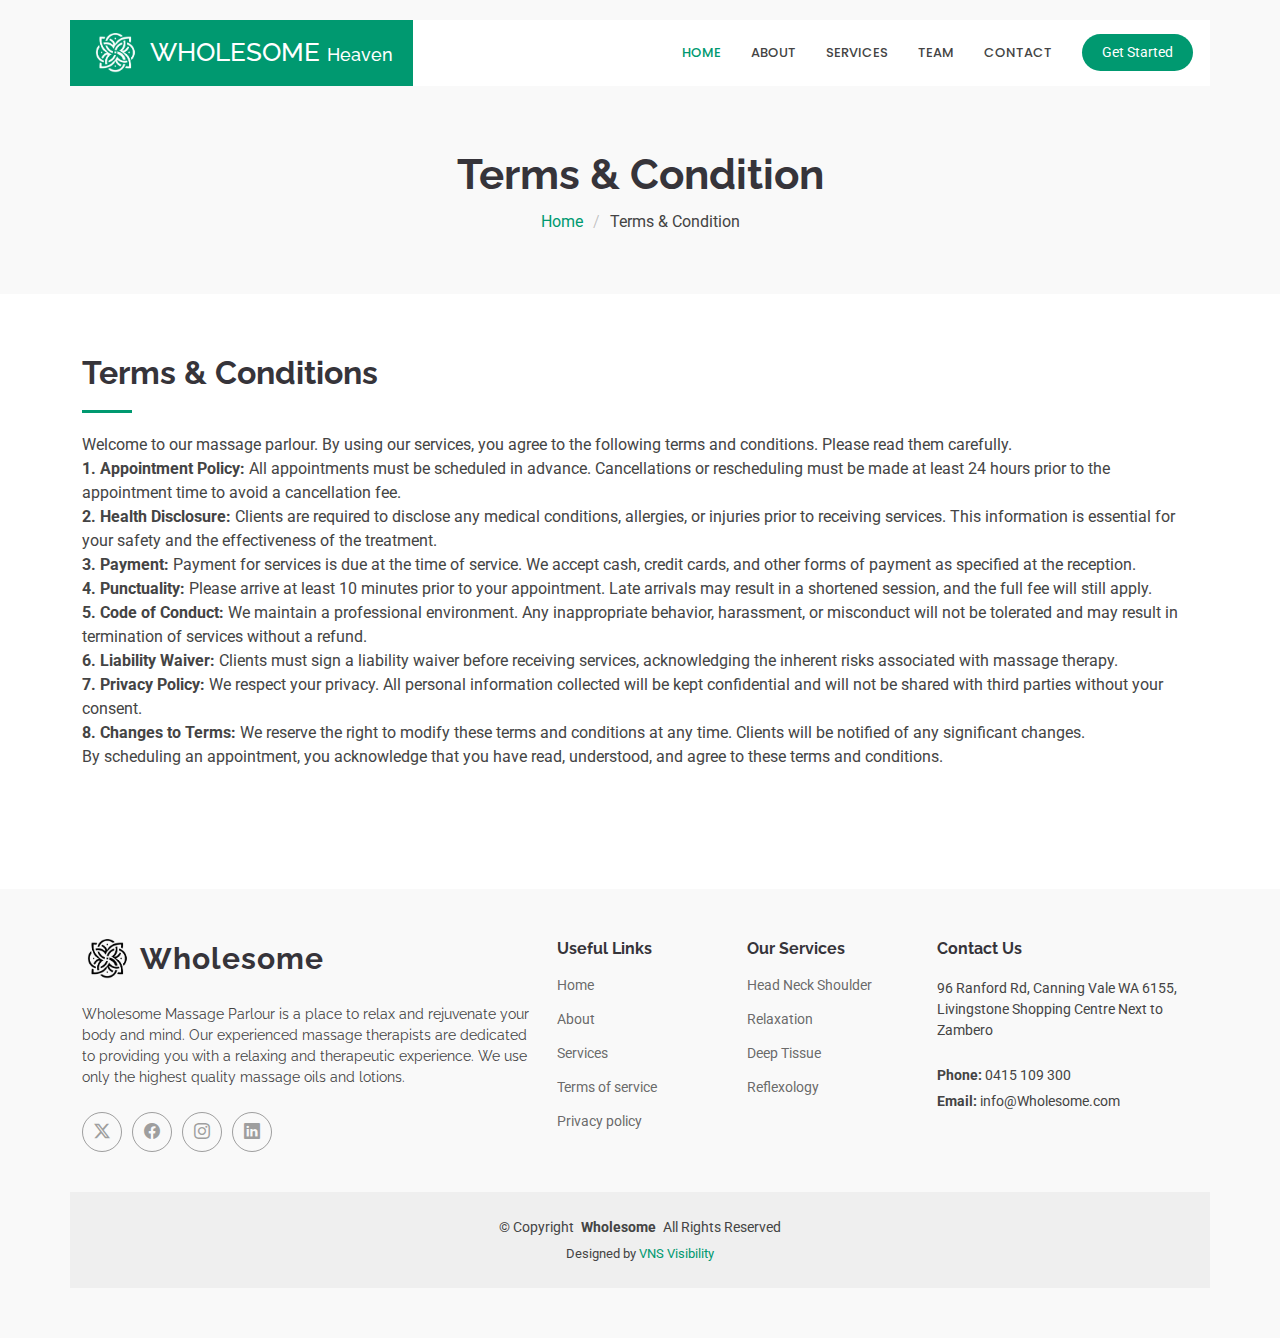
<file: terms.html>
<!DOCTYPE html>
<html lang="en">

<head>
  <meta charset="utf-8">
  <meta content="width=device-width, initial-scale=1.0" name="viewport">
  <title>Starter Page - Bethany Bootstrap Template</title>
  <meta name="description" content="">
  <meta name="keywords" content="">

  <!-- Favicons -->
  <link href="assets/img/favicon.png" rel="icon">
  <link href="assets/img/apple-touch-icon.png" rel="apple-touch-icon">

  <!-- Fonts -->
  <link href="https://fonts.googleapis.com" rel="preconnect">
  <link href="https://fonts.gstatic.com" rel="preconnect" crossorigin>
  <link href="https://fonts.googleapis.com/css2?family=Roboto:ital,wght@0,100;0,300;0,400;0,500;0,700;0,900;1,100;1,300;1,400;1,500;1,700;1,900&family=Poppins:ital,wght@0,100;0,200;0,300;0,400;0,500;0,600;0,700;0,800;0,900;1,100;1,200;1,300;1,400;1,500;1,600;1,700;1,800;1,900&family=Raleway:ital,wght@0,100;0,200;0,300;0,400;0,500;0,600;0,700;0,800;0,900;1,100;1,200;1,300;1,400;1,500;1,600;1,700;1,800;1,900&display=swap" rel="stylesheet">

  <!-- Vendor CSS Files -->
  <link href="assets/vendor/bootstrap/css/bootstrap.min.css" rel="stylesheet">
  <link href="assets/vendor/bootstrap-icons/bootstrap-icons.css" rel="stylesheet">
  <link href="assets/vendor/aos/aos.css" rel="stylesheet">
  <link href="assets/vendor/glightbox/css/glightbox.min.css" rel="stylesheet">
  <link href="assets/vendor/swiper/swiper-bundle.min.css" rel="stylesheet">

  <!-- Main CSS File -->
  <link href="assets/css/main.css" rel="stylesheet">

</head>

<body class="starter-page-page">

  <header id="header" class="header d-flex align-items-center fixed-top">
    <div class="header-container container-fluid container-xl position-relative d-flex align-items-center justify-content-end">

      <a href="index.html" class="logo d-flex align-items-center me-auto">
        <img src="./assets/img/whollogo.png" alt="" srcset=""><br>
        <h1 class="sitename">WHOLESOME
          <span style="font-size: 18px;">Heaven</span></h1>
      </a>

      <nav id="navmenu" class="navmenu">
        <ul>
          <li><a href="./index.html" class="active">Home</a></li>
          <li><a href="./index.html#about">About</a></li>
          <li><a href="./index.html#services">Services</a></li>
          <!-- <li><a href="#portfolio">Portfolio</a></li> -->
          <li><a href="./index.html#team">Team</a></li>
          <!-- <li class="dropdown"><a href="#"><span>Dropdown</span> <i class="bi bi-chevron-down toggle-dropdown"></i></a>
            <ul>
              <li><a href="#">Dropdown 1</a></li>
              <li class="dropdown"><a href="#"><span>Deep Dropdown</span> <i class="bi bi-chevron-down toggle-dropdown"></i></a>
                <ul>
                  <li><a href="#">Deep Dropdown 1</a></li>
                  <li><a href="#">Deep Dropdown 2</a></li>
                  <li><a href="#">Deep Dropdown 3</a></li>
                  <li><a href="#">Deep Dropdown 4</a></li>
                  <li><a href="#">Deep Dropdown 5</a></li>
                </ul>
              </li>
              <li><a href="#">Dropdown 2</a></li>
              <li><a href="#">Dropdown 3</a></li>
              <li><a href="#">Dropdown 4</a></li>
            </ul>
          </li> -->
          <li><a href="#contact">Contact</a></li>
        </ul>
        <i class="mobile-nav-toggle d-xl-none bi bi-list"></i>
      </nav>

      <a class="btn-getstarted" href="index.html#about">Get Started</a>

    </div>
  </header>

  <main class="main">

    <!-- Page Title -->
    <div class="page-title light-background">
      <div class="container">
        <h1>Terms & Condition</h1>
        <nav class="breadcrumbs">
          <ol>
            <li><a href="index.html">Home</a></li>
            <li class="current">Terms & Condition</li>
          </ol>
        </nav>
      </div>
    </div><!-- End Page Title -->

     <!-- Starter Section Section -->
     <section id="starter-section" class="starter-section section">

      <!-- Section Title -->
      <div class="container section-title" data-aos="fade-up">
        <h2>Terms & Conditions</h2>

        <p>Welcome to our massage parlour. By using our services, you agree to the following terms and conditions. Please read them carefully.</p>
        
        <p><strong>1. Appointment Policy:</strong> All appointments must be scheduled in advance. Cancellations or rescheduling must be made at least 24 hours prior to the appointment time to avoid a cancellation fee.</p>
        
        <p><strong>2. Health Disclosure:</strong> Clients are required to disclose any medical conditions, allergies, or injuries prior to receiving services. This information is essential for your safety and the effectiveness of the treatment.</p>
        
        <p><strong>3. Payment:</strong> Payment for services is due at the time of service. We accept cash, credit cards, and other forms of payment as specified at the reception.</p>
        
        <p><strong>4. Punctuality:</strong> Please arrive at least 10 minutes prior to your appointment. Late arrivals may result in a shortened session, and the full fee will still apply.</p>
        
        <p><strong>5. Code of Conduct:</strong> We maintain a professional environment. Any inappropriate behavior, harassment, or misconduct will not be tolerated and may result in termination of services without a refund.</p>
        
        <p><strong>6. Liability Waiver:</strong> Clients must sign a liability waiver before receiving services, acknowledging the inherent risks associated with massage therapy.</p>
        
        <p><strong>7. Privacy Policy:</strong> We respect your privacy. All personal information collected will be kept confidential and will not be shared with third parties without your consent.</p>
        
        <p><strong>8. Changes to Terms:</strong> We reserve the right to modify these terms and conditions at any time. Clients will be notified of any significant changes.</p>
        
        <p>By scheduling an appointment, you acknowledge that you have read, understood, and agree to these terms and conditions.</p>

      </div><!-- End Section Title -->
    </section><!-- /Starter Section Section -->

  </main>

  <footer id="footer" class="footer light-background">

    <div class="container footer-top">
      <div class="row gy-4">
        <div class="col-lg-5 col-md-12 footer-about">
          <a href="index.html" class="logo d-flex align-items-center">
            <img src="./assets/img/whollogoblack.png" alt="" srcset="">
            <span class="sitename">Wholesome</span>
          </a>
          <p>Wholesome Massage Parlour is a place to relax and rejuvenate your body and mind. Our experienced massage therapists are dedicated to providing you with a relaxing and therapeutic experience.
            We use only the highest quality massage oils and lotions.
          </p>
          <div class="social-links d-flex mt-4">
            <a href=""><i class="bi bi-twitter-x"></i></a>
            <a href=""><i class="bi bi-facebook"></i></a>
            <a href=""><i class="bi bi-instagram"></i></a>
            <a href=""><i class="bi bi-linkedin"></i></a>
          </div>
        </div>

        <div class="col-lg-2 col-6 footer-links">
          <h4>Useful Links</h4>
          <ul>
            <li><a href="./index.html" class="active">Home</a></li>
            <li><a href="./index.html#about">About</a></li>
            <li><a href="./index.html#services">Services</a></li>
            <li><a href="./terms.html">Terms of service</a></li>
            <li><a href="./Privacy-Policy.html">Privacy policy</a></li>
          </ul>
        </div>

        <div class="col-lg-2 col-6 footer-links">
          <h4>Our Services</h4>
          <ul>
            <li><a href="./Head-Neck-Shoulder.html">Head Neck Shoulder</a></li>
            <li><a href="./Relaxation.html">Relaxation</a></li>
            <li><a href="./Deep-Tissue.html">Deep Tissue</a></li>
            <li><a href="./Reflexology.html">Reflexology</a></li>
          </ul>
        </div>

        <div class="col-lg-3 col-md-12 footer-contact text-center text-md-start">
          <h4>Contact Us</h4>
          <p>96 Ranford Rd, Canning Vale WA 6155, Livingstone Shopping Centre Next to Zambero</p>
          
          <p class="mt-4"><strong>Phone:</strong> <span>0415 109 300</span></p>
          <p><strong>Email:</strong> <span>info@Wholesome.com</span></p>
        </div>

      </div>
    </div>

    <div class="container copyright text-center mt-4">
      <p>© <span>Copyright</span> <strong class="px-1 sitename">Wholesome</strong> <span>All Rights Reserved</span></p>
      <div class="credits">
        <!-- All the links in the footer should remain intact. -->
        <!-- You can delete the links only if you've purchased the pro version. -->
        <!-- Licensing information: https://bootstrapmade.com/license/ -->
        <!-- Purchase the pro version with working PHP/AJAX contact form: [buy-url] -->
        Designed by <a href="#">VNS Visibility</a>
      </div>
    </div>

  </footer>

  <!-- Scroll Top -->
  <a href="#" id="scroll-top" class="scroll-top d-flex align-items-center justify-content-center"><i class="bi bi-arrow-up-short"></i></a>

  <!-- Preloader -->
  <div id="preloader"></div>

  <!-- Vendor JS Files -->
  <script src="assets/vendor/bootstrap/js/bootstrap.bundle.min.js"></script>
  <script src="assets/vendor/php-email-form/validate.js"></script>
  <script src="assets/vendor/aos/aos.js"></script>
  <script src="assets/vendor/glightbox/js/glightbox.min.js"></script>
  <script src="assets/vendor/purecounter/purecounter_vanilla.js"></script>
  <script src="assets/vendor/imagesloaded/imagesloaded.pkgd.min.js"></script>
  <script src="assets/vendor/isotope-layout/isotope.pkgd.min.js"></script>
  <script src="assets/vendor/swiper/swiper-bundle.min.js"></script>

  <!-- Main JS File -->
  <script src="assets/js/main.js"></script>

</body>

</html>
</file>
<file: assets/css/main.css>
/**
* Template Name: Bethany
* Template URL: https://bootstrapmade.com/bethany-free-onepage-bootstrap-theme/
* Updated: Aug 07 2024 with Bootstrap v5.3.3
* Author: BootstrapMade.com
* License: https://bootstrapmade.com/license/
*/

/*--------------------------------------------------------------
# Font & Color Variables
# Help: https://bootstrapmade.com/color-system/
--------------------------------------------------------------*/
/* Fonts */
:root {
  --default-font: "Roboto",  system-ui, -apple-system, "Segoe UI", Roboto, "Helvetica Neue", Arial, "Noto Sans", "Liberation Sans", sans-serif, "Apple Color Emoji", "Segoe UI Emoji", "Segoe UI Symbol", "Noto Color Emoji";
  --heading-font: "Raleway",  sans-serif;
  --nav-font: "Poppins",  sans-serif;
}

/* Global Colors - The following color variables are used throughout the website. Updating them here will change the color scheme of the entire website */
:root { 
  --background-color: #ffffff; /* Background color for the entire website, including individual sections */
  --default-color: #444444; /* Default color used for the majority of the text content across the entire website */
  --heading-color: #36343a; /* Color for headings, subheadings and title throughout the website */
  --accent-color: #009970; /* Accent color that represents your brand on the website. It's used for buttons, links, and other elements that need to stand out */
  --surface-color: #ffffff; /* The surface color is used as a background of boxed elements within sections, such as cards, icon boxes, or other elements that require a visual separation from the global background. */
  --contrast-color: #ffffff; /* Contrast color for text, ensuring readability against backgrounds of accent, heading, or default colors. */
}

/* Nav Menu Colors - The following color variables are used specifically for the navigation menu. They are separate from the global colors to allow for more customization options */
:root {
  --nav-color: #444444;  /* The default color of the main navmenu links */
  --nav-hover-color: #009970; /* Applied to main navmenu links when they are hovered over or active */
  --nav-mobile-background-color: #ffffff; /* Used as the background color for mobile navigation menu */
  --nav-dropdown-background-color: #ffffff; /* Used as the background color for dropdown items that appear when hovering over primary navigation items */
  --nav-dropdown-color: #444444; /* Used for navigation links of the dropdown items in the navigation menu. */
  --nav-dropdown-hover-color: #009970; /* Similar to --nav-hover-color, this color is applied to dropdown navigation links when they are hovered over. */
}

/* Color Presets - These classes override global colors when applied to any section or element, providing reuse of the sam color scheme. */

.light-background {
  --background-color: #f9f9f9;
  --surface-color: #ffffff;
}

.dark-background {
  --background-color: #060606;
  --default-color: #ffffff;
  --heading-color: #ffffff;
  --surface-color: #252525;
  --contrast-color: #ffffff;
}

.accent-background {
  --background-color: #009970;
  --default-color: #ffffff;
  --heading-color: #ffffff;
  --accent-color: #ffffff;
  --surface-color: #00cc95;
}

/* Smooth scroll */
:root {
  scroll-behavior: smooth;
}

/*--------------------------------------------------------------
# General Styling & Shared Classes
--------------------------------------------------------------*/
body {
  color: var(--default-color);
  background-color: var(--background-color);
  font-family: var(--default-font);
}

a {
  color: var(--accent-color);
  text-decoration: none;
  transition: 0.3s;
}

a:hover {
  color: color-mix(in srgb, var(--accent-color), transparent 25%);
  text-decoration: none;
}

h1,
h2,
h3,
h4,
h5,
h6 {
  color: var(--heading-color);
  font-family: var(--heading-font);
}

/* Pulsating Play Button
------------------------------*/
.pulsating-play-btn {
  width: 94px;
  height: 94px;
  background: radial-gradient(var(--accent-color) 50%, color-mix(in srgb, var(--accent-color), transparent 75%) 52%);
  border-radius: 50%;
  display: block;
  position: relative;
  overflow: hidden;
}

.pulsating-play-btn:before {
  content: "";
  position: absolute;
  width: 120px;
  height: 120px;
  animation-delay: 0s;
  animation: pulsate-play-btn 2s;
  animation-direction: forwards;
  animation-iteration-count: infinite;
  animation-timing-function: steps;
  opacity: 1;
  border-radius: 50%;
  border: 5px solid color-mix(in srgb, var(--accent-color), transparent 30%);
  top: -15%;
  left: -15%;
  background: rgba(198, 16, 0, 0);
}

.pulsating-play-btn:after {
  content: "";
  position: absolute;
  left: 50%;
  top: 50%;
  transform: translateX(-40%) translateY(-50%);
  width: 0;
  height: 0;
  border-top: 10px solid transparent;
  border-bottom: 10px solid transparent;
  border-left: 15px solid #fff;
  z-index: 100;
  transition: all 400ms cubic-bezier(0.55, 0.055, 0.675, 0.19);
}

.pulsating-play-btn:hover:before {
  content: "";
  position: absolute;
  left: 50%;
  top: 50%;
  transform: translateX(-40%) translateY(-50%);
  width: 0;
  height: 0;
  border: none;
  border-top: 10px solid transparent;
  border-bottom: 10px solid transparent;
  border-left: 15px solid #fff;
  z-index: 200;
  animation: none;
  border-radius: 0;
}

.pulsating-play-btn:hover:after {
  border-left: 15px solid var(--accent-color);
  transform: scale(20);
}

@keyframes pulsate-play-btn {
  0% {
    transform: scale(0.6, 0.6);
    opacity: 1;
  }

  100% {
    transform: scale(1, 1);
    opacity: 0;
  }
}

/* PHP Email Form Messages
------------------------------*/
.php-email-form .error-message {
  display: none;
  background: #df1529;
  color: #ffffff;
  text-align: left;
  padding: 15px;
  margin-bottom: 24px;
  font-weight: 600;
}

.php-email-form .sent-message {
  display: none;
  color: #ffffff;
  background: #059652;
  text-align: center;
  padding: 15px;
  margin-bottom: 24px;
  font-weight: 600;
}

.php-email-form .loading {
  display: none;
  background: var(--surface-color);
  text-align: center;
  padding: 15px;
  margin-bottom: 24px;
}

.php-email-form .loading:before {
  content: "";
  display: inline-block;
  border-radius: 50%;
  width: 24px;
  height: 24px;
  margin: 0 10px -6px 0;
  border: 3px solid var(--accent-color);
  border-top-color: var(--surface-color);
  animation: php-email-form-loading 1s linear infinite;
}

@keyframes php-email-form-loading {
  0% {
    transform: rotate(0deg);
  }

  100% {
    transform: rotate(360deg);
  }
}

/*--------------------------------------------------------------
# Global Header
--------------------------------------------------------------*/
.header {
  --background-color: #ffffff;
  color: var(--default-color);
  padding: 20px 0;
  transition: all 0.5s;
  z-index: 997;
}

.header .header-container {
  background-color: var(--background-color);
  transition: all 0.5s;
  position: relative;
  padding-top: 5px;
  padding-bottom: 5px;
}

.header .logo {
  background: var(--accent-color);
  position: absolute;
  inset: 0 auto 0 0;
  padding: 0 20px;
}

.header .logo img {
  max-height: 40px;
  margin-right: 8px;
}

.header .logo h1 {
  font-size: 26px;
  margin: 0;
  font-weight: 500;
  color: var(--contrast-color);
}

.header .btn-getstarted,
.header .btn-getstarted:focus {
  color: var(--contrast-color);
  background: var(--accent-color);
  font-size: 14px;
  padding: 8px 20px;
  margin: 0 5px 0 30px;
  border-radius: 50px;
  transition: 0.3s;
}

.header .btn-getstarted:hover,
.header .btn-getstarted:focus:hover {
  color: var(--contrast-color);
  background: color-mix(in srgb, var(--accent-color), transparent 15%);
}

.scrolled .header {
  padding: 0;
  background-color: var(--background-color);
  box-shadow: 0px 0 18px rgba(0, 0, 0, 0.1);
}

@media (max-width: 1200px) {
  .header {
    padding: 0;
  }

  .header .header-container {
    padding: 10px 0;
  }

  .header .logo {
    order: 1;
  }

  .header .btn-getstarted {
    order: 2;
    margin: 0 15px 0 0;
    padding: 6px 15px;
  }

  .header .navmenu {
    order: 3;
  }
}

/*--------------------------------------------------------------
# Navigation Menu
--------------------------------------------------------------*/
/* Navmenu - Desktop */
@media (min-width: 1200px) {
  .navmenu {
    padding: 0;
  }

  .navmenu ul {
    margin: 0;
    padding: 0;
    display: flex;
    list-style: none;
    align-items: center;
  }

  .navmenu li {
    position: relative;
  }

  .navmenu a,
  .navmenu a:focus {
    color: var(--nav-color);
    padding: 18px 15px;
    font-size: 13px;
    text-transform: uppercase;
    font-family: var(--nav-font);
    font-weight: 500;
    display: flex;
    align-items: center;
    justify-content: space-between;
    white-space: nowrap;
    transition: 0.3s;
  }

  .navmenu a i,
  .navmenu a:focus i {
    font-size: 12px;
    line-height: 0;
    margin-left: 5px;
    transition: 0.3s;
  }

  .navmenu li:last-child a {
    padding-right: 0;
  }

  .navmenu li:hover>a,
  .navmenu .active,
  .navmenu .active:focus {
    color: var(--nav-hover-color);
  }

  .navmenu .dropdown ul {
    margin: 0;
    padding: 10px 0;
    background: var(--nav-dropdown-background-color);
    display: block;
    position: absolute;
    visibility: hidden;
    left: 14px;
    top: 130%;
    opacity: 0;
    transition: 0.3s;
    border-radius: 4px;
    z-index: 99;
    box-shadow: 0px 0px 30px rgba(0, 0, 0, 0.1);
  }

  .navmenu .dropdown ul li {
    min-width: 200px;
  }

  .navmenu .dropdown ul a {
    padding: 10px 20px;
    font-size: 15px;
    text-transform: none;
    color: var(--nav-dropdown-color);
  }

  .navmenu .dropdown ul a i {
    font-size: 12px;
  }

  .navmenu .dropdown ul a:hover,
  .navmenu .dropdown ul .active:hover,
  .navmenu .dropdown ul li:hover>a {
    color: var(--nav-dropdown-hover-color);
  }

  .navmenu .dropdown:hover>ul {
    opacity: 1;
    top: 100%;
    visibility: visible;
  }

  .navmenu .dropdown .dropdown ul {
    top: 0;
    left: -90%;
    visibility: hidden;
  }

  .navmenu .dropdown .dropdown:hover>ul {
    opacity: 1;
    top: 0;
    left: -100%;
    visibility: visible;
  }
}

/* Navmenu - Mobile */
@media (max-width: 1199px) {
  .mobile-nav-toggle {
    color: var(--nav-color);
    font-size: 28px;
    line-height: 0;
    margin-right: 10px;
    cursor: pointer;
    transition: color 0.3s;
  }

  .navmenu {
    padding: 0;
    z-index: 9997;
  }

  .navmenu ul {
    display: none;
    list-style: none;
    position: absolute;
    inset: 60px 20px 20px 20px;
    padding: 10px 0;
    margin: 0;
    border-radius: 6px;
    background-color: var(--nav-mobile-background-color);
    overflow-y: auto;
    transition: 0.3s;
    z-index: 9998;
    box-shadow: 0px 0px 30px rgba(0, 0, 0, 0.1);
  }

  .navmenu a,
  .navmenu a:focus {
    color: var(--nav-dropdown-color);
    padding: 10px 20px;
    font-family: var(--nav-font);
    font-size: 17px;
    font-weight: 500;
    display: flex;
    align-items: center;
    justify-content: space-between;
    white-space: nowrap;
    transition: 0.3s;
  }

  .navmenu a i,
  .navmenu a:focus i {
    font-size: 12px;
    line-height: 0;
    margin-left: 5px;
    width: 30px;
    height: 30px;
    display: flex;
    align-items: center;
    justify-content: center;
    border-radius: 50%;
    transition: 0.3s;
    background-color: color-mix(in srgb, var(--accent-color), transparent 90%);
  }

  .navmenu a i:hover,
  .navmenu a:focus i:hover {
    background-color: var(--accent-color);
    color: var(--contrast-color);
  }

  .navmenu a:hover,
  .navmenu .active,
  .navmenu .active:focus {
    color: var(--nav-dropdown-hover-color);
  }

  .navmenu .active i,
  .navmenu .active:focus i {
    background-color: var(--accent-color);
    color: var(--contrast-color);
    transform: rotate(180deg);
  }

  .navmenu .dropdown ul {
    position: static;
    display: none;
    z-index: 99;
    padding: 10px 0;
    margin: 10px 20px;
    background-color: var(--nav-dropdown-background-color);
    border: 1px solid color-mix(in srgb, var(--default-color), transparent 90%);
    box-shadow: none;
    transition: all 0.5s ease-in-out;
  }

  .navmenu .dropdown ul ul {
    background-color: rgba(33, 37, 41, 0.1);
  }

  .navmenu .dropdown>.dropdown-active {
    display: block;
    background-color: rgba(33, 37, 41, 0.03);
  }

  .mobile-nav-active {
    overflow: hidden;
  }

  .mobile-nav-active .mobile-nav-toggle {
    color: #fff;
    position: absolute;
    font-size: 32px;
    top: 15px;
    right: 15px;
    margin-right: 0;
    z-index: 9999;
  }

  .mobile-nav-active .navmenu {
    position: fixed;
    overflow: hidden;
    inset: 0;
    background: rgba(33, 37, 41, 0.8);
    transition: 0.3s;
  }

  .mobile-nav-active .navmenu>ul {
    display: block;
  }
}

/*--------------------------------------------------------------
# Global Footer
--------------------------------------------------------------*/
.footer {
  color: var(--default-color);
  background-color: var(--background-color);
  font-size: 14px;
  padding-bottom: 50px;
  position: relative;
}

.footer .footer-top {
  padding-top: 50px;
}

.footer .footer-about .logo {
  line-height: 1;
  margin-bottom: 25px;
}

.footer .footer-about .logo img {
  max-height: 40px;
  margin-right: 6px;
}

.footer .footer-about .logo span {
  color: var(--heading-color);
  font-size: 30px;
  font-weight: 700;
  letter-spacing: 1px;
  font-family: var(--heading-font);
}

.footer .footer-about p {
  font-size: 14px;
  font-family: var(--heading-font);
}

.footer .social-links a {
  display: flex;
  align-items: center;
  justify-content: center;
  width: 40px;
  height: 40px;
  border-radius: 50%;
  border: 1px solid color-mix(in srgb, var(--default-color), transparent 50%);
  font-size: 16px;
  color: color-mix(in srgb, var(--default-color), transparent 50%);
  margin-right: 10px;
  transition: 0.3s;
}

.footer .social-links a:hover {
  color: var(--accent-color);
  border-color: var(--accent-color);
}

.footer h4 {
  font-size: 16px;
  font-weight: bold;
  position: relative;
  padding-bottom: 12px;
}

.footer .footer-links {
  margin-bottom: 30px;
}

.footer .footer-links ul {
  list-style: none;
  padding: 0;
  margin: 0;
}

.footer .footer-links ul i {
  padding-right: 2px;
  font-size: 12px;
  line-height: 0;
}

.footer .footer-links ul li {
  padding: 10px 0;
  display: flex;
  align-items: center;
}

.footer .footer-links ul li:first-child {
  padding-top: 0;
}

.footer .footer-links ul a {
  color: color-mix(in srgb, var(--default-color), transparent 20%);
  display: inline-block;
  line-height: 1;
}

.footer .footer-links ul a:hover {
  color: var(--accent-color);
}

.footer .footer-contact p {
  margin-bottom: 5px;
}

.footer .copyright {
  padding-top: 25px;
  padding-bottom: 25px;
  background-color: color-mix(in srgb, var(--default-color), transparent 95%);
}

.footer .copyright p {
  margin-bottom: 0;
}

.footer .credits {
  margin-top: 6px;
  font-size: 13px;
}

/*--------------------------------------------------------------
# Preloader
--------------------------------------------------------------*/
#preloader {
  position: fixed;
  inset: 0;
  z-index: 999999;
  overflow: hidden;
  background: var(--background-color);
  transition: all 0.6s ease-out;
}

#preloader:before {
  content: "";
  position: fixed;
  top: calc(50% - 30px);
  left: calc(50% - 30px);
  border: 6px solid #ffffff;
  border-color: var(--accent-color) transparent var(--accent-color) transparent;
  border-radius: 50%;
  width: 60px;
  height: 60px;
  animation: animate-preloader 1.5s linear infinite;
}

@keyframes animate-preloader {
  0% {
    transform: rotate(0deg);
  }

  100% {
    transform: rotate(360deg);
  }
}

/*--------------------------------------------------------------
# Scroll Top Button
--------------------------------------------------------------*/
.scroll-top {
  position: fixed;
  visibility: hidden;
  opacity: 0;
  right: 15px;
  bottom: 15px;
  z-index: 99999;
  background-color: var(--accent-color);
  width: 40px;
  height: 40px;
  border-radius: 4px;
  transition: all 0.4s;
}

.scroll-top i {
  font-size: 24px;
  color: var(--contrast-color);
  line-height: 0;
}

.scroll-top:hover {
  background-color: color-mix(in srgb, var(--accent-color), transparent 20%);
  color: var(--contrast-color);
}

.scroll-top.active {
  visibility: visible;
  opacity: 1;
}

/*--------------------------------------------------------------
# Disable aos animation delay on mobile devices
--------------------------------------------------------------*/
@media screen and (max-width: 768px) {
  [data-aos-delay] {
    transition-delay: 0 !important;
  }
}

/*--------------------------------------------------------------
# Global Page Titles & Breadcrumbs
--------------------------------------------------------------*/
.page-title {
  color: var(--default-color);
  background-color: var(--background-color);
  padding: 150px 0 60px 0;
  text-align: center;
  position: relative;
}

.page-title h1 {
  font-size: 42px;
  font-weight: 700;
  margin-bottom: 10px;
}

.page-title .breadcrumbs ol {
  display: flex;
  flex-wrap: wrap;
  list-style: none;
  justify-content: center;
  padding: 0;
  margin: 0;
  font-size: 16px;
  font-weight: 400;
}

.page-title .breadcrumbs ol li+li {
  padding-left: 10px;
}

.page-title .breadcrumbs ol li+li::before {
  content: "/";
  display: inline-block;
  padding-right: 10px;
  color: color-mix(in srgb, var(--default-color), transparent 70%);
}

/*--------------------------------------------------------------
# Global Sections
--------------------------------------------------------------*/
section,
.section {
  color: var(--default-color);
  background-color: var(--background-color);
  padding: 60px 0;
  scroll-margin-top: 65px;
  overflow: clip;
}

@media (max-width: 1199px) {

  section,
  .section {
    scroll-margin-top: 53px;
  }
}

/*--------------------------------------------------------------
# Global Section Titles
--------------------------------------------------------------*/
.section-title {
  padding-bottom: 60px;
  position: relative;
}

.section-title h2 {
  font-size: 32px;
  font-weight: 700;
  margin-bottom: 20px;
  padding-bottom: 20px;
  position: relative;
}

.section-title h2:after {
  content: "";
  position: absolute;
  display: block;
  width: 50px;
  height: 3px;
  background: var(--accent-color);
  left: 0;
  right: 0;
  bottom: 0;
}

.section-title p {
  margin-bottom: 0;
}

/*--------------------------------------------------------------
# Hero Section
--------------------------------------------------------------*/
.hero {
  width: 100%;
  min-height: 75vh;
  position: relative;
  padding: 80px 0;
  display: flex;
  align-items: center;
  justify-content: center;
}

.hero img {
  position: absolute;
  inset: 0;
  display: block;
  width: 100%;
  height: 100%;
  object-fit: cover;
  z-index: 1;
}

.hero:before {
  content: "";
  background: color-mix(in srgb, var(--background-color), transparent 30%);
  position: absolute;
  inset: 0;
  z-index: 2;
}

.hero .container {
  position: relative;
  z-index: 3;
}

.hero h2 {
  margin: 0;
  font-size: 48px;
  font-weight: 700;
}

.hero p {
  margin: 10px 0 0 0;
  font-size: 24px;
  color: var(--heading-color);
}

.hero .btn-get-started {
  color: var(--default-color);
  font-weight: 400;
  font-size: 16px;
  letter-spacing: 1px;
  display: inline-block;
  padding: 8px 40px;
  margin: 30px 0 0 0;
  border-radius: 50px;
  transition: 0.5s;
  border: 2px solid color-mix(in srgb, var(--default-color), transparent 50%);
}

.hero .btn-get-started:hover {
  color: var(--contrast-color);
  background: var(--accent-color);
  border-color: var(--accent-color);
}

@media (max-width: 768px) {
  .hero h2 {
    font-size: 32px;
  }

  .hero p {
    font-size: 18px;
  }
}

/*--------------------------------------------------------------
# Clients Section
--------------------------------------------------------------*/
.clients {
  padding: 10px 0;
}

.clients .client-logo {
  display: flex;
  justify-content: center;
  align-items: center;
  overflow: hidden;
}

.clients .client-logo img {
  padding: 20px 40px;
  max-width: 90%;
  transition: 0.3s;
  opacity: 0.5;
  filter: grayscale(100);
}

.clients .client-logo img:hover {
  filter: none;
  opacity: 1;
}

@media (max-width: 640px) {
  .clients .client-logo img {
    padding: 20px;
  }
}

/*--------------------------------------------------------------
# About Section
--------------------------------------------------------------*/
.about .content h3 {
  font-size: 2rem;
  font-weight: 700;
}

.about .content ul {
  list-style: none;
  padding: 0;
}

.about .content ul li {
  display: flex;
  align-items: flex-start;
  margin-top: 40px;
}

.about .content ul i {
  flex-shrink: 0;
  font-size: 48px;
  color: var(--accent-color);
  margin-right: 20px;
  line-height: 0;
}

.about .content ul h5 {
  font-size: 18px;
  font-weight: 700;
}

.about .content ul p {
  font-size: 15px;
}

.about .content p:last-child {
  margin-bottom: 0;
}

.about .pulsating-play-btn {
  position: absolute;
  left: calc(50% - 47px);
  top: calc(50% - 47px);
}

/*--------------------------------------------------------------
# Stats Section
--------------------------------------------------------------*/
.stats {
  padding: 20px 0;
}

.stats .stats-item {
  padding: 30px;
  width: 100%;
}

.stats .stats-item span {
  font-size: 48px;
  display: block;
  color: var(--accent-color);
  font-weight: 700;
}

.stats .stats-item p {
  color: color-mix(in srgb, var(--default-color), transparent 40%);
  padding: 0;
  margin: 0;
  font-family: var(--heading-font);
  font-size: 15px;
  font-weight: 600;
}

/*--------------------------------------------------------------
# Why Us Section
--------------------------------------------------------------*/
.why-us .why-box {
  color: var(--contrast-color);
  background: var(--accent-color);
  padding: 30px;
}

.why-us .why-box h3 {
  color: var(--contrast-color);
  font-weight: 700;
  font-size: 34px;
  margin-bottom: 30px;
}

.why-us .why-box p {
  margin-bottom: 30px;
}

.why-us .why-box .more-btn {
  display: inline-block;
  background: color-mix(in srgb, var(--contrast-color), transparent 85%);
  padding: 8px 40px 10px 40px;
  color: var(--contrast-color);
  transition: all ease-in-out 0.4s;
  border-radius: 50px;
}

.why-us .why-box .more-btn i {
  font-size: 14px;
}

.why-us .why-box .more-btn:hover {
  color: var(--accent-color);
  background: var(--surface-color);
}

.why-us .icon-box {
  background-color: var(--surface-color);
  text-align: center;
  padding: 40px 30px;
  width: 100%;
  height: 100%;
  border: 1px solid color-mix(in srgb, var(--default-color), transparent 90%);
}

.why-us .icon-box i {
  color: var(--accent-color);
  margin-bottom: 30px;
  font-size: 32px;
  margin-bottom: 30px;
  background: color-mix(in srgb, var(--accent-color), transparent 95%);
  border-radius: 50px;
  display: flex;
  align-items: center;
  justify-content: center;
  width: 72px;
  height: 72px;
  transition: 0.3s;
}

.why-us .icon-box h4 {
  font-size: 20px;
  font-weight: 700;
  margin: 0 0 30px 0;
}

.why-us .icon-box p {
  font-size: 15px;
  color: color-mix(in srgb, var(--default-color), transparent 30%);
}

.why-us .icon-box:hover i {
  color: var(--contrast-color);
  background: var(--accent-color);
}

/*--------------------------------------------------------------
# Call To Action Section
--------------------------------------------------------------*/
.call-to-action {
  padding: 80px 0;
  position: relative;
  clip-path: inset(0);
}

.call-to-action img {
  position: fixed;
  top: 0;
  left: 0;
  display: block;
  width: 100%;
  height: 100%;
  object-fit: cover;
  z-index: 1;
}

.call-to-action:before {
  content: "";
  background: color-mix(in srgb, var(--background-color), transparent 50%);
  position: absolute;
  inset: 0;
  z-index: 2;
}

.call-to-action .container {
  position: relative;
  z-index: 3;
}

.call-to-action h3 {
  color: var(--default-color);
  font-size: 28px;
  font-weight: 700;
}

.call-to-action p {
  color: var(--default-color);
}

.call-to-action .cta-btn {
  font-family: var(--heading-font);
  font-weight: 500;
  font-size: 16px;
  letter-spacing: 1px;
  display: inline-block;
  padding: 12px 40px;
  border-radius: 50px;
  transition: 0.5s;
  margin: 10px;
  border: 2px solid var(--contrast-color);
  color: var(--contrast-color);
}

.call-to-action .cta-btn:hover {
  background: var(--accent-color);
  border: 2px solid var(--accent-color);
}

/*--------------------------------------------------------------
# Services Section
--------------------------------------------------------------*/
.services .service-item {
  background-color: var(--surface-color);
  box-shadow: 0px 5px 90px 0px rgba(0, 0, 0, 0.1);
  padding: 60px 30px;
  transition: all ease-in-out 0.3s;
  border-radius: 18px;
  border-bottom: 5px solid var(--surface-color);
  height: 100%;
}

.services .service-item .icon {
  color: var(--contrast-color);
  background: var(--accent-color);
  margin: 0;
  width: 64px;
  height: 64px;
  border-radius: 50px;
  display: flex;
  align-items: center;
  justify-content: center;
  margin-bottom: 20px;
  font-size: 28px;
  transition: ease-in-out 0.3s;
}

.services .service-item h3 {
  font-weight: 700;
  margin: 10px 0 15px 0;
  font-size: 22px;
  transition: ease-in-out 0.3s;
}

.services .service-item p {
  line-height: 24px;
  font-size: 14px;
  margin-bottom: 0;
}

@media (min-width: 1365px) {
  .services .service-item:hover {
    transform: translateY(-10px);
    border-color: var(--accent-color);
  }

  .services .service-item:hover h3 {
    color: var(--accent-color);
  }
}

/*--------------------------------------------------------------
# Portfolio Section
--------------------------------------------------------------*/
.portfolio .portfolio-filters {
  padding: 0 0 20px 0;
  margin: 0 auto;
  list-style: none;
  text-align: center;
}

.portfolio .portfolio-filters li {
  cursor: pointer;
  display: inline-block;
  padding: 0;
  font-size: 18px;
  font-weight: 500;
  margin: 0 10px;
  line-height: 1;
  transition: all 0.3s ease-in-out;
}

.portfolio .portfolio-filters li:hover,
.portfolio .portfolio-filters li.filter-active {
  color: var(--accent-color);
}

.portfolio .portfolio-filters li:first-child {
  margin-left: 0;
}

.portfolio .portfolio-filters li:last-child {
  margin-right: 0;
}

@media (max-width: 575px) {
  .portfolio .portfolio-filters li {
    font-size: 14px;
    margin: 0 5px;
  }
}

.portfolio .portfolio-content {
  background-color: var(--surface-color);
  box-shadow: 0px 10px 30px rgba(0, 0, 0, 0.1);
  height: 100%;
  overflow: hidden;
}

.portfolio .portfolio-content img {
  transition: 0.3s;
  position: relative;
  z-index: 1;
}

.portfolio .portfolio-content .portfolio-info {
  background-color: var(--background-color);
  border-top: 1px solid color-mix(in srgb, var(--default-color), transparent 90%);
  padding: 25px 20px;
  position: relative;
  z-index: 2;
}

.portfolio .portfolio-content .portfolio-info h4 {
  font-size: 18px;
  font-weight: 600;
  padding-right: 50px;
}

.portfolio .portfolio-content .portfolio-info h4 a {
  color: var(--heading-color);
  transition: 0.3s;
}

.portfolio .portfolio-content .portfolio-info h4 a:hover {
  color: var(--accent-color);
}

.portfolio .portfolio-content .portfolio-info p {
  color: color-mix(in srgb, var(--default-color), transparent 30%);
  font-size: 14px;
  margin-bottom: 0;
  padding-right: 50px;
}

.portfolio .portfolio-content:hover img {
  transform: scale(1.1);
}

/*--------------------------------------------------------------
# Testimonials Section
--------------------------------------------------------------*/
.testimonials .testimonials-carousel,
.testimonials .testimonials-slider {
  overflow: hidden;
}

.testimonials .testimonial-item .testimonial-content {
  border-left: 3px solid var(--accent-color);
  padding-left: 30px;
}

.testimonials .testimonial-item .testimonial-img {
  border-radius: 50%;
  border: 4px solid var(--background-color);
  margin: 0 auto;
}

.testimonials .testimonial-item h3 {
  font-size: 20px;
  font-weight: bold;
  margin: 10px 0 5px 0;
}

.testimonials .testimonial-item h4 {
  font-size: 14px;
  color: color-mix(in srgb, var(--default-color), transparent 40%);
  margin: 0 0 10px 0;
}

.testimonials .testimonial-item .stars i {
  color: #ffc107;
  margin: 0 1px;
}

.testimonials .testimonial-item .quote-icon-left,
.testimonials .testimonial-item .quote-icon-right {
  color: color-mix(in srgb, var(--accent-color), transparent 50%);
  font-size: 26px;
  line-height: 0;
}

.testimonials .testimonial-item .quote-icon-left {
  display: inline-block;
  left: -5px;
  position: relative;
}

.testimonials .testimonial-item .quote-icon-right {
  display: inline-block;
  right: -5px;
  position: relative;
  top: 10px;
  transform: scale(-1, -1);
}

.testimonials .testimonial-item p {
  font-style: italic;
}

.testimonials .swiper-wrapper {
  height: auto;
}

.testimonials .swiper-pagination {
  margin-top: 30px;
  position: relative;
}

.testimonials .swiper-pagination .swiper-pagination-bullet {
  width: 12px;
  height: 12px;
  background-color: color-mix(in srgb, var(--default-color), transparent 85%);
  opacity: 1;
}

.testimonials .swiper-pagination .swiper-pagination-bullet-active {
  background-color: var(--accent-color);
}

/*--------------------------------------------------------------
# Team Section
--------------------------------------------------------------*/
.team .member {
  background-color: var(--surface-color);
  box-shadow: 0px 2px 25px rgba(0, 0, 0, 0.1);
  text-align: center;
  border-radius: 15px;
  padding: 15px;
  overflow: hidden;
}

.team .member img {
  border-radius: 15px;
  overflow: hidden;
}

.team .member .member-content {
  padding: 0 20px 30px 20px;
}

.team .member h4 {
  font-weight: 700;
  margin-top: 16px;
  margin-bottom: 2px;
  font-size: 20px;
}

.team .member span {
  font-style: italic;
  display: block;
  font-size: 14px;
  color: color-mix(in srgb, var(--default-color), transparent 40%);
}

.team .member .social {
  margin-top: 15px;
  margin-bottom: 10px;
  display: flex;
  align-items: center;
  justify-content: space-around;
}

.team .member .social a {
  color: color-mix(in srgb, var(--default-color), transparent 60%);
  transition: 0.3s;
  border-radius: 50%;
  width: 40px;
  height: 40px;
  display: flex;
  align-items: center;
  justify-content: center;
  border: 1px solid color-mix(in srgb, var(--default-color), transparent 60%);
}

.team .member .social a:hover {
  color: var(--accent-color);
  border-color: var(--accent-color);
}

.team .member .social i {
  font-size: 18px;
  margin: 0 2px;
}

/*--------------------------------------------------------------
# Contact Section
--------------------------------------------------------------*/
.contact .info-wrap {
  background-color: var(--surface-color);
  box-shadow: 0px 0px 20px rgba(0, 0, 0, 0.1);
  padding: 30px;
}

@media (max-width: 575px) {
  .contact .info-wrap {
    padding: 20px;
  }
}

.contact .info-item {
  margin-bottom: 40px;
}

.contact .info-item i {
  font-size: 20px;
  color: var(--accent-color);
  background: color-mix(in srgb, var(--accent-color), transparent 92%);
  width: 44px;
  height: 44px;
  display: flex;
  justify-content: center;
  align-items: center;
  border-radius: 50px;
  transition: all 0.3s ease-in-out;
  margin-right: 15px;
}

.contact .info-item h3 {
  padding: 0;
  font-size: 18px;
  font-weight: 700;
  margin-bottom: 5px;
}

.contact .info-item p {
  padding: 0;
  margin-bottom: 0;
  font-size: 14px;
}

.contact .info-item:hover i {
  background: var(--accent-color);
  color: var(--contrast-color);
}

.contact .php-email-form {
  background-color: var(--surface-color);
  height: 100%;
  padding: 30px;
  box-shadow: 0px 0px 20px rgba(0, 0, 0, 0.1);
}

@media (max-width: 575px) {
  .contact .php-email-form {
    padding: 20px;
  }
}

.contact .php-email-form input[type=text],
.contact .php-email-form input[type=email],
.contact .php-email-form textarea {
  font-size: 14px;
  padding: 10px 15px;
  box-shadow: none;
  border-radius: 0;
  color: var(--default-color);
  background-color: var(--surface-color);
  border-color: color-mix(in srgb, var(--default-color), transparent 80%);
}

.contact .php-email-form input[type=text]:focus,
.contact .php-email-form input[type=email]:focus,
.contact .php-email-form textarea:focus {
  border-color: var(--accent-color);
}

.contact .php-email-form input[type=text]::placeholder,
.contact .php-email-form input[type=email]::placeholder,
.contact .php-email-form textarea::placeholder {
  color: color-mix(in srgb, var(--default-color), transparent 70%);
}

.contact .php-email-form button[type=submit] {
  color: var(--contrast-color);
  background: var(--accent-color);
  border: 0;
  padding: 10px 30px;
  transition: 0.4s;
  border-radius: 50px;
}

.contact .php-email-form button[type=submit]:hover {
  background: color-mix(in srgb, var(--accent-color), transparent 25%);
}

/*--------------------------------------------------------------
# Portfolio Details Section
--------------------------------------------------------------*/
.portfolio-details .portfolio-details-slider img {
  width: 100%;
}

.portfolio-details .portfolio-details-slider .swiper-pagination {
  margin-top: 20px;
  position: relative;
}

.portfolio-details .portfolio-details-slider .swiper-pagination .swiper-pagination-bullet {
  width: 12px;
  height: 12px;
  background-color: color-mix(in srgb, var(--default-color), transparent 85%);
  opacity: 1;
}

.portfolio-details .portfolio-details-slider .swiper-pagination .swiper-pagination-bullet-active {
  background-color: var(--accent-color);
}

.portfolio-details .portfolio-info {
  background-color: var(--surface-color);
  padding: 30px;
  box-shadow: 0px 0 30px rgba(0, 0, 0, 0.1);
}

.portfolio-details .portfolio-info h3 {
  font-size: 22px;
  font-weight: 700;
  margin-bottom: 20px;
  padding-bottom: 20px;
  border-bottom: 1px solid color-mix(in srgb, var(--default-color), transparent 85%);
}

.portfolio-details .portfolio-info ul {
  list-style: none;
  padding: 0;
  font-size: 15px;
}

.portfolio-details .portfolio-info ul li+li {
  margin-top: 10px;
}

.portfolio-details .portfolio-description {
  padding-top: 30px;
}

.portfolio-details .portfolio-description h2 {
  font-size: 26px;
  font-weight: 700;
  margin-bottom: 20px;
}

.portfolio-details .portfolio-description p {
  padding: 0;
  color: color-mix(in srgb, var(--default-color), transparent 30%);
}

/*--------------------------------------------------------------
# Service Details Section
--------------------------------------------------------------*/
.service-details .services-list {
  background-color: var(--surface-color);
  padding: 10px 30px;
  border: 1px solid color-mix(in srgb, var(--default-color), transparent 90%);
  margin-bottom: 20px;
}

.service-details .services-list a {
  display: block;
  line-height: 1;
  padding: 8px 0 8px 15px;
  border-left: 3px solid color-mix(in srgb, var(--default-color), transparent 70%);
  margin: 20px 0;
  color: color-mix(in srgb, var(--default-color), transparent 20%);
  transition: 0.3s;
}

.service-details .services-list a.active {
  color: var(--heading-color);
  font-weight: 700;
  border-color: var(--accent-color);
}

.service-details .services-list a:hover {
  border-color: var(--accent-color);
}

.service-details .services-img {
  margin-bottom: 20px;
}

.service-details h3 {
  font-size: 26px;
  font-weight: 700;
}

.service-details h4 {
  font-size: 20px;
  font-weight: 700;
}

.service-details p {
  font-size: 15px;
}

.service-details ul {
  list-style: none;
  padding: 0;
  font-size: 15px;
}

.service-details ul li {
  padding: 5px 0;
  display: flex;
  align-items: center;
}

.service-details ul i {
  font-size: 20px;
  margin-right: 8px;
  color: var(--accent-color);
}

/*--------------------------------------------------------------
# Starter Section Section
--------------------------------------------------------------*/
.starter-section {
  /* Add your styles here */
}
</file>
